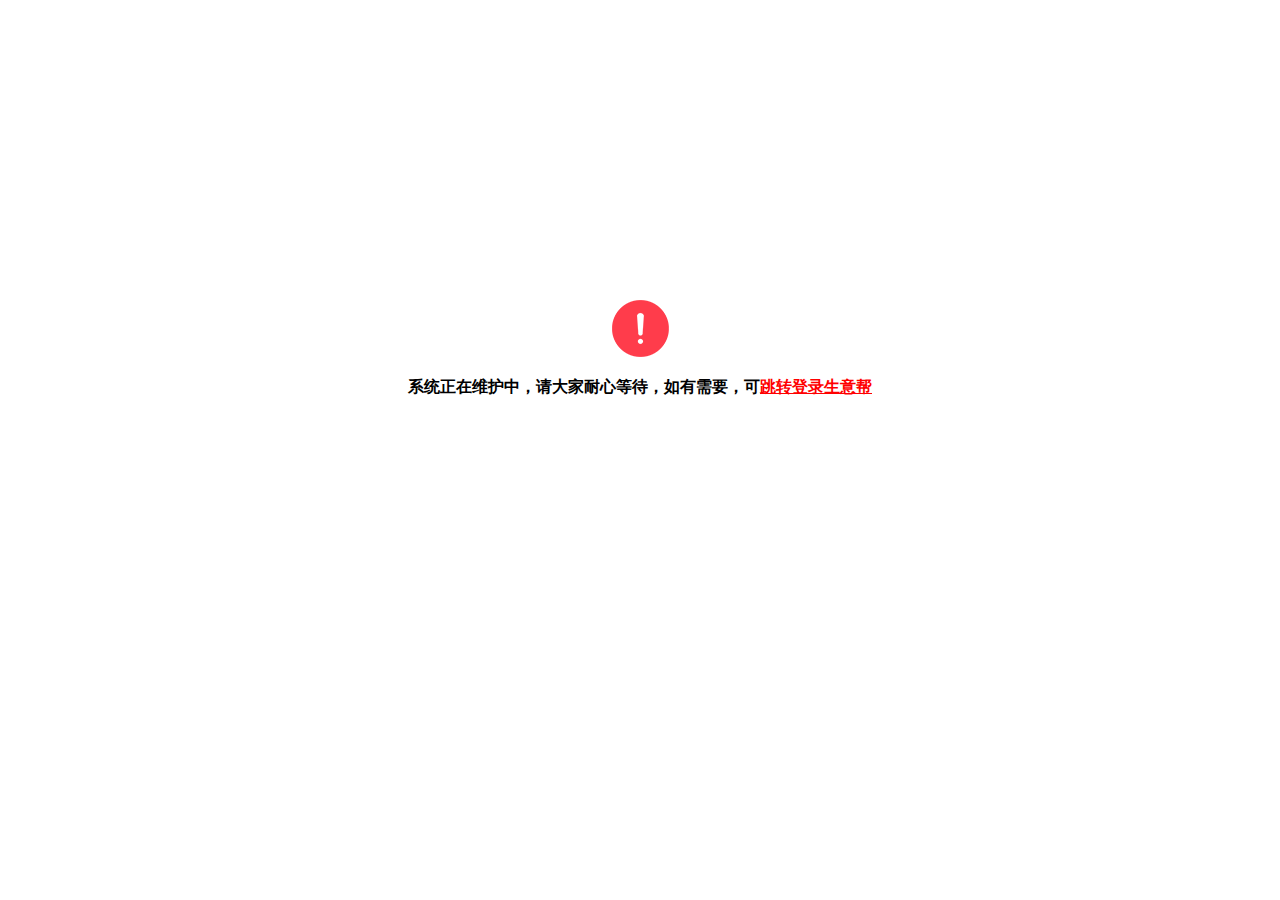
<file: index.html>
<!DOCTYPE html>
<html>
	<head>
		<meta charset="UTF-8">
		<title></title>
		<style type="text/css">
			.weihu{
				text-align: center;
				margin-top: 300px;
				font-family: "微软雅黑";
				font-weight: 600;
			}
			a{color: red;}
		</style>
	</head>
	<body>
		<div class="weihu">
			<img src="img/head/images/gantan.png"/>
			<p>系统正在维护中，请大家耐心等待，如有需要，可<a href="http://syb.wayboo.com">跳转登录生意帮</a></p>
		</div>
	</body>
</html>
</file>
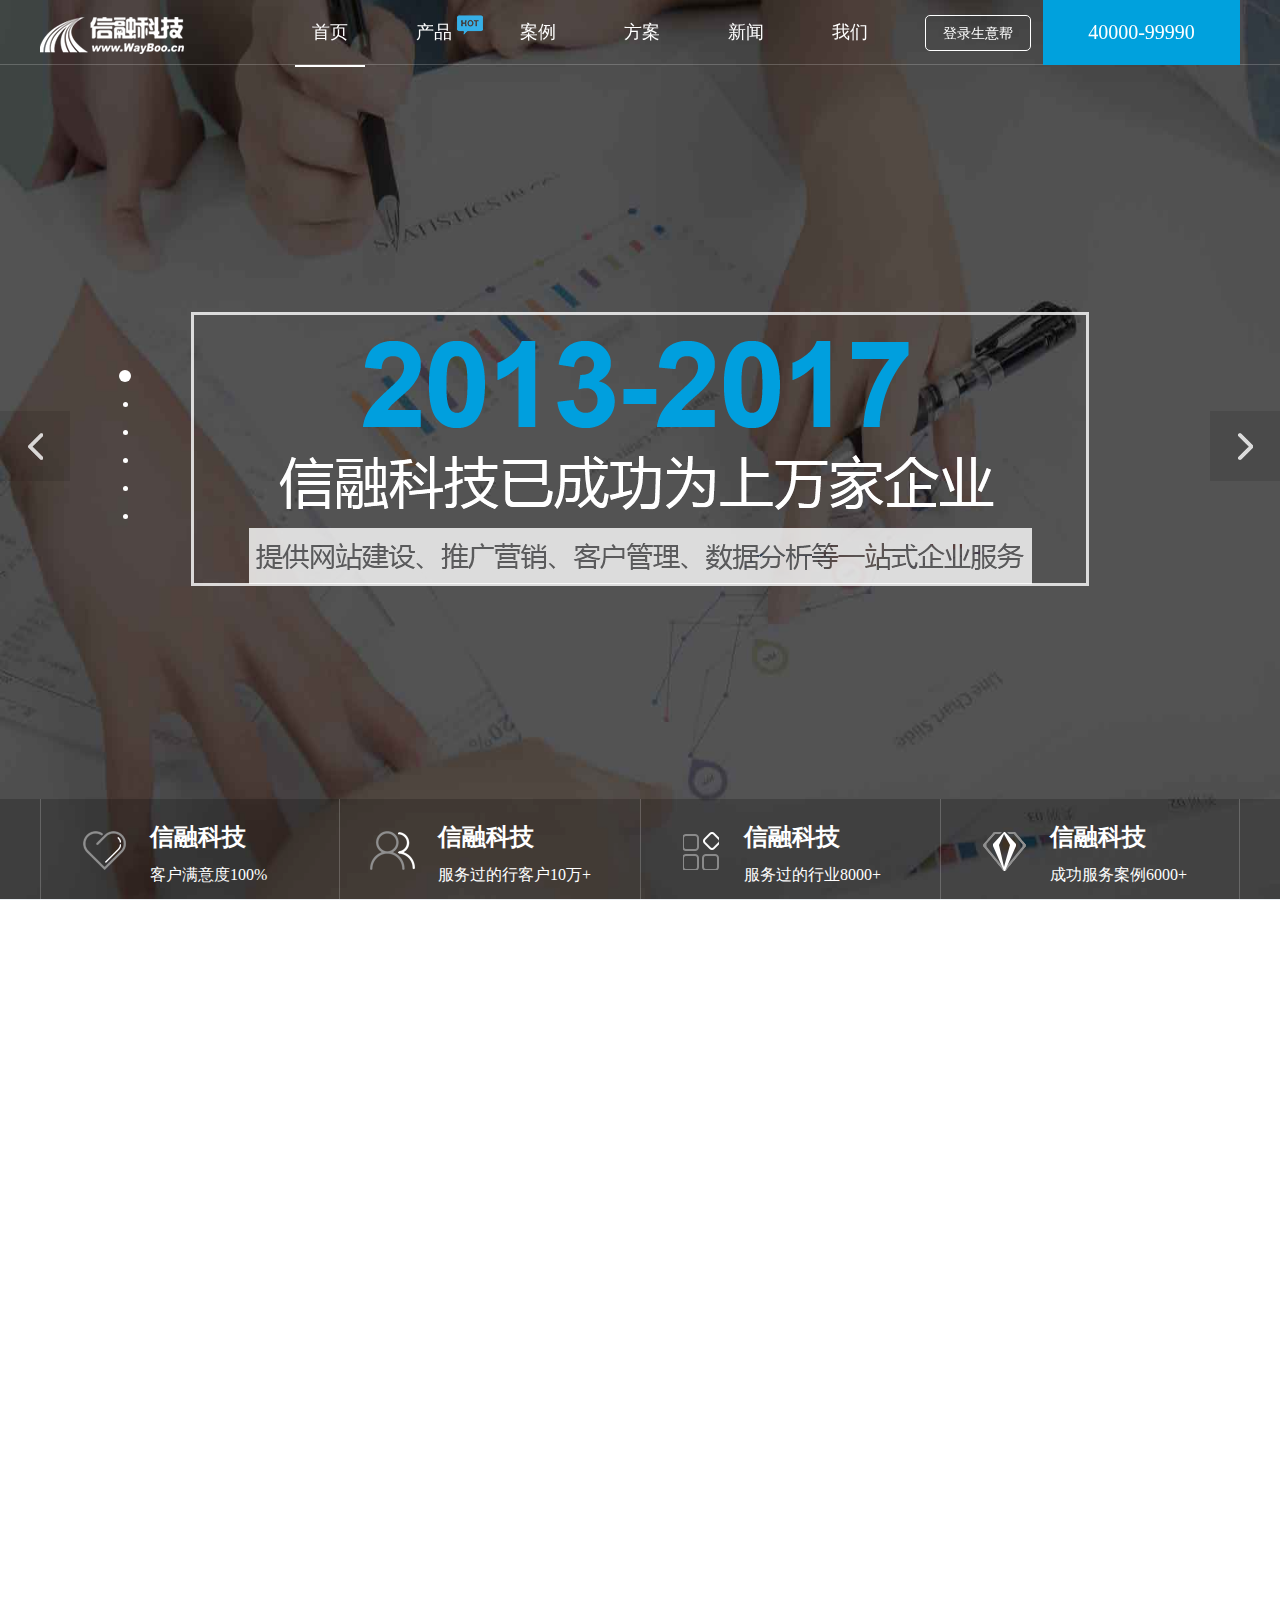
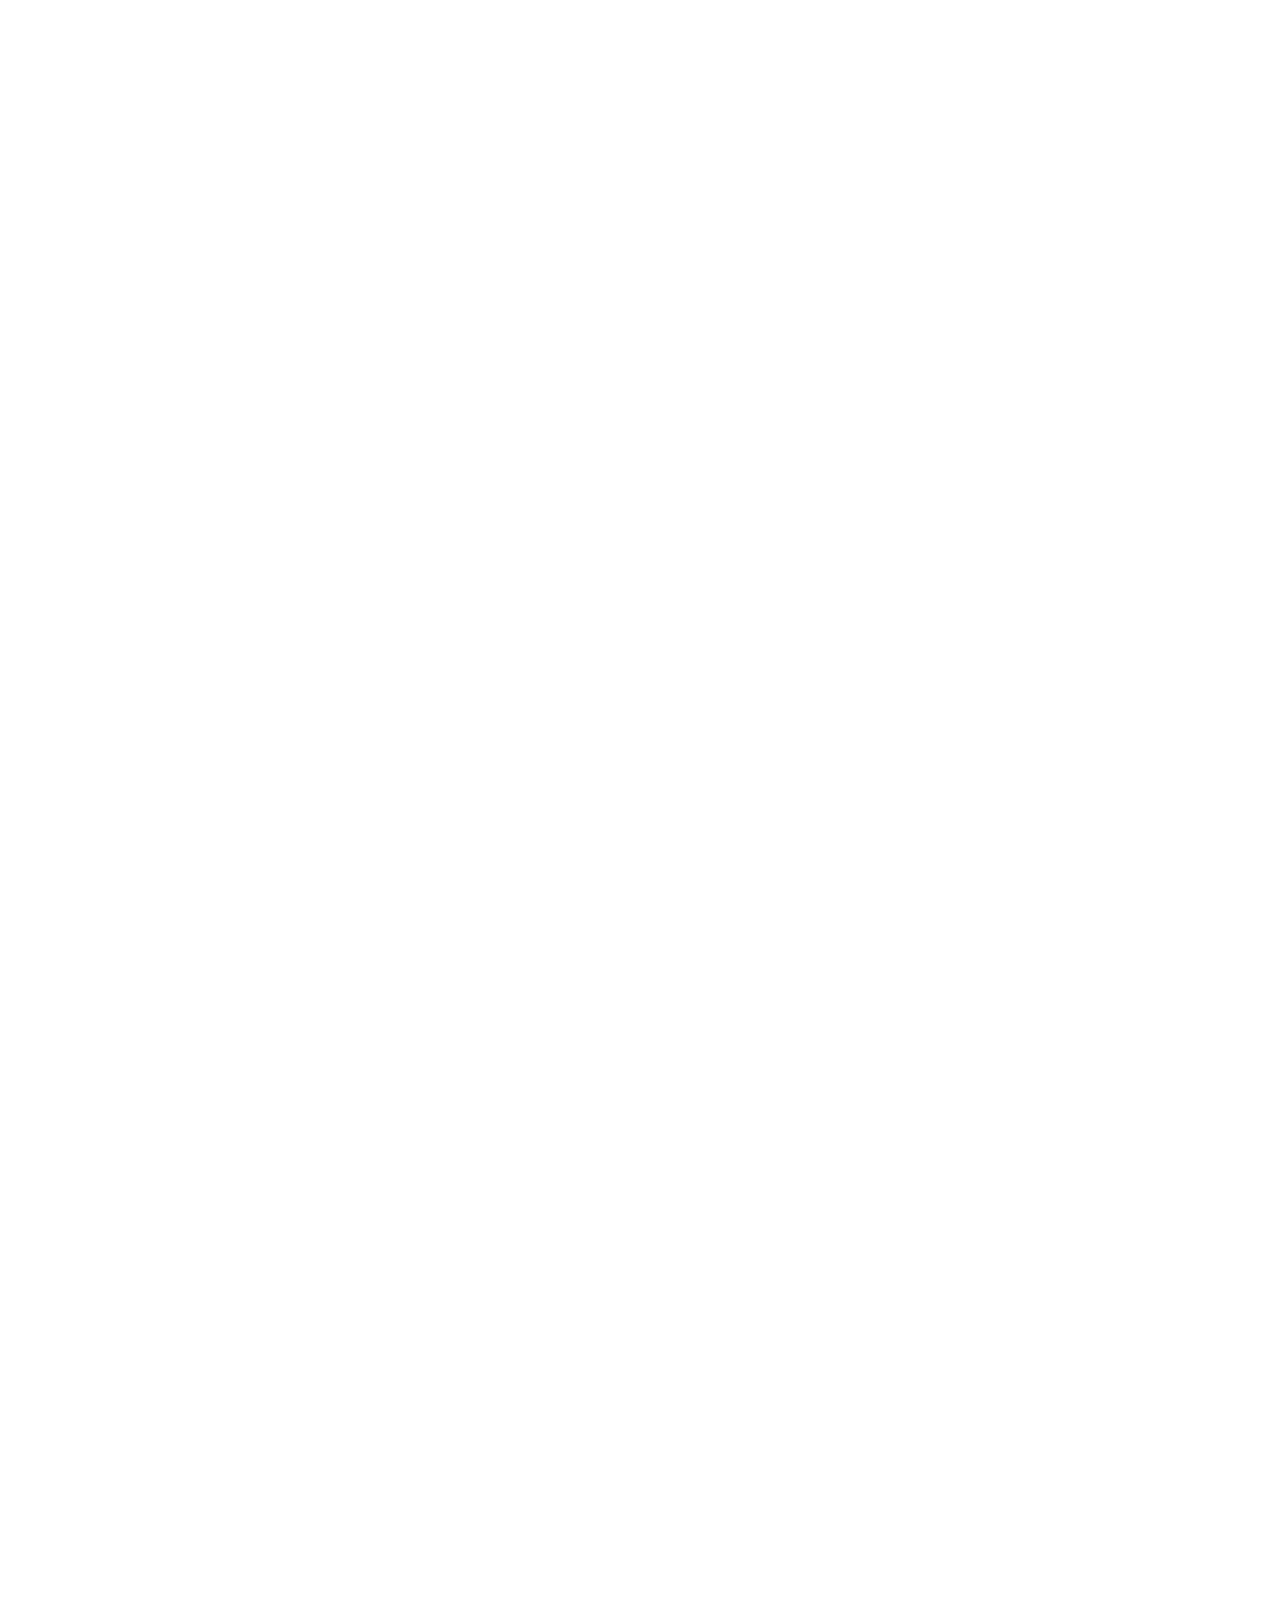
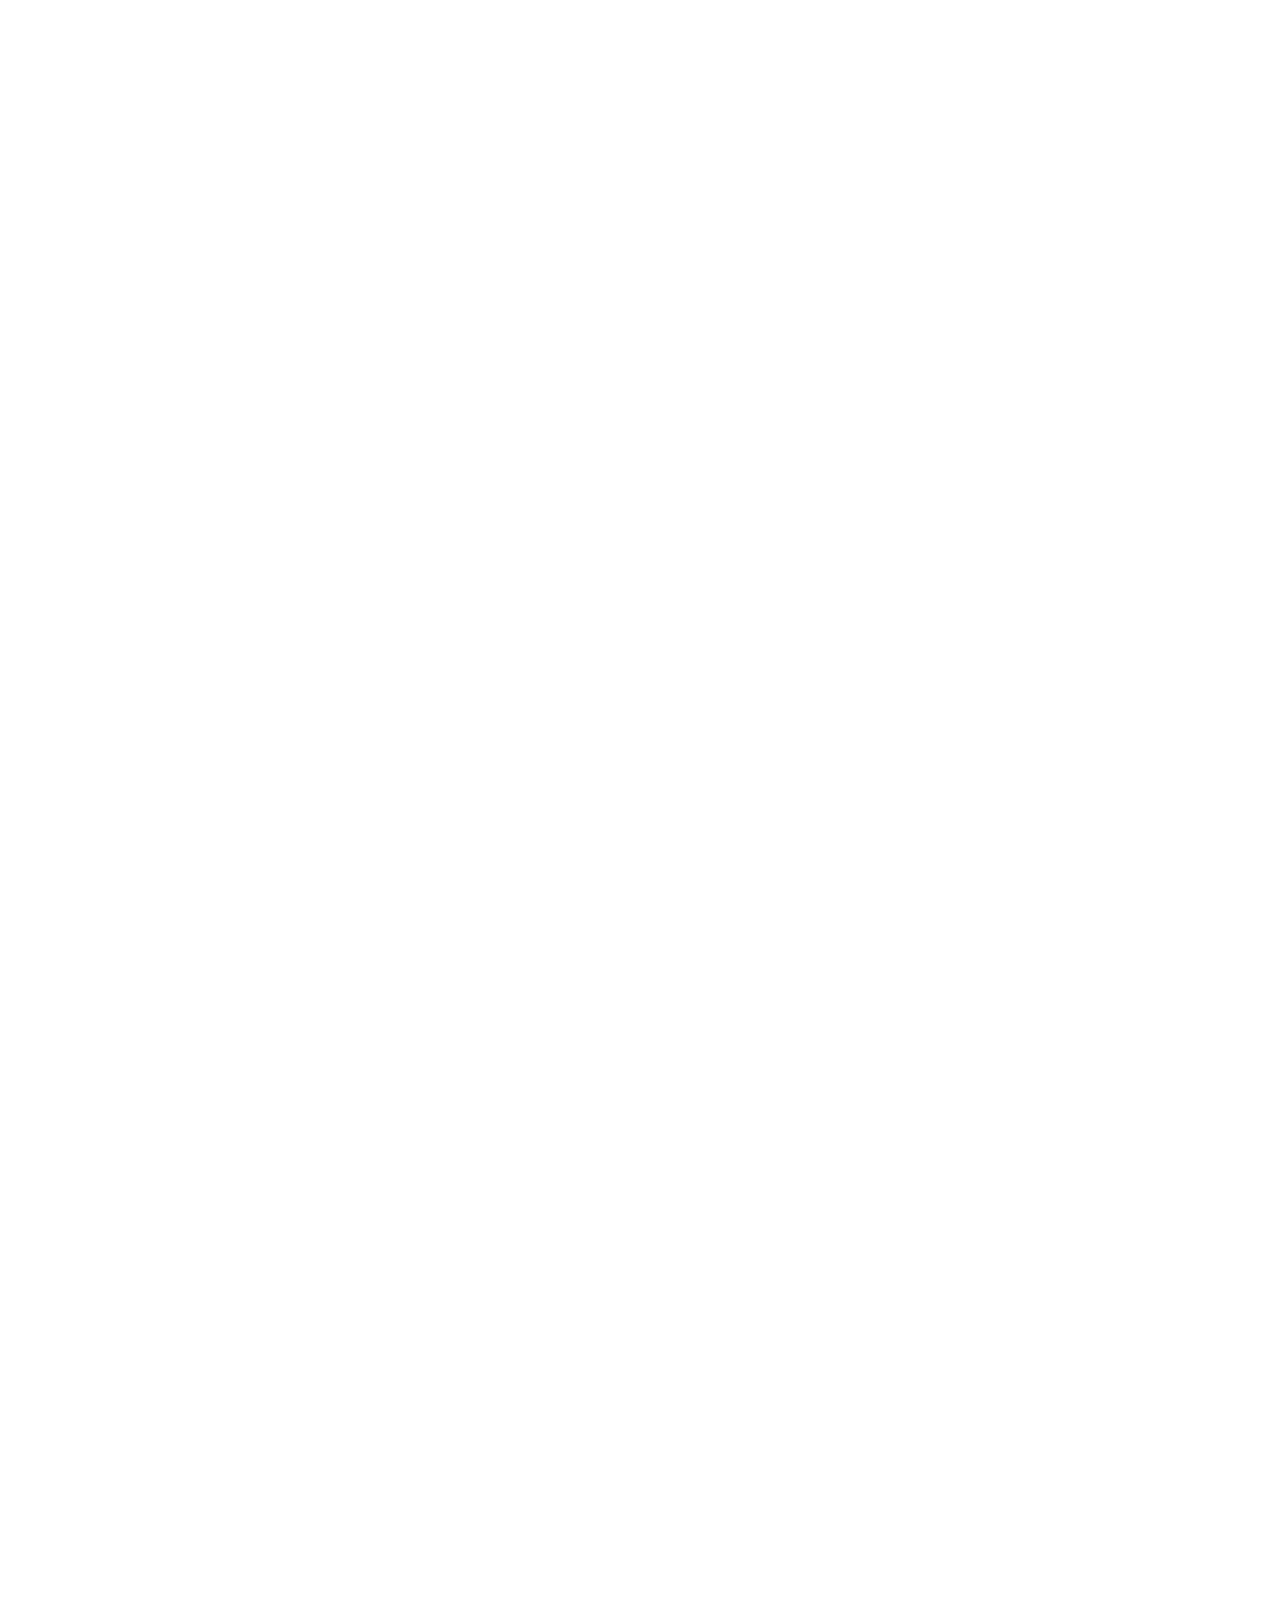
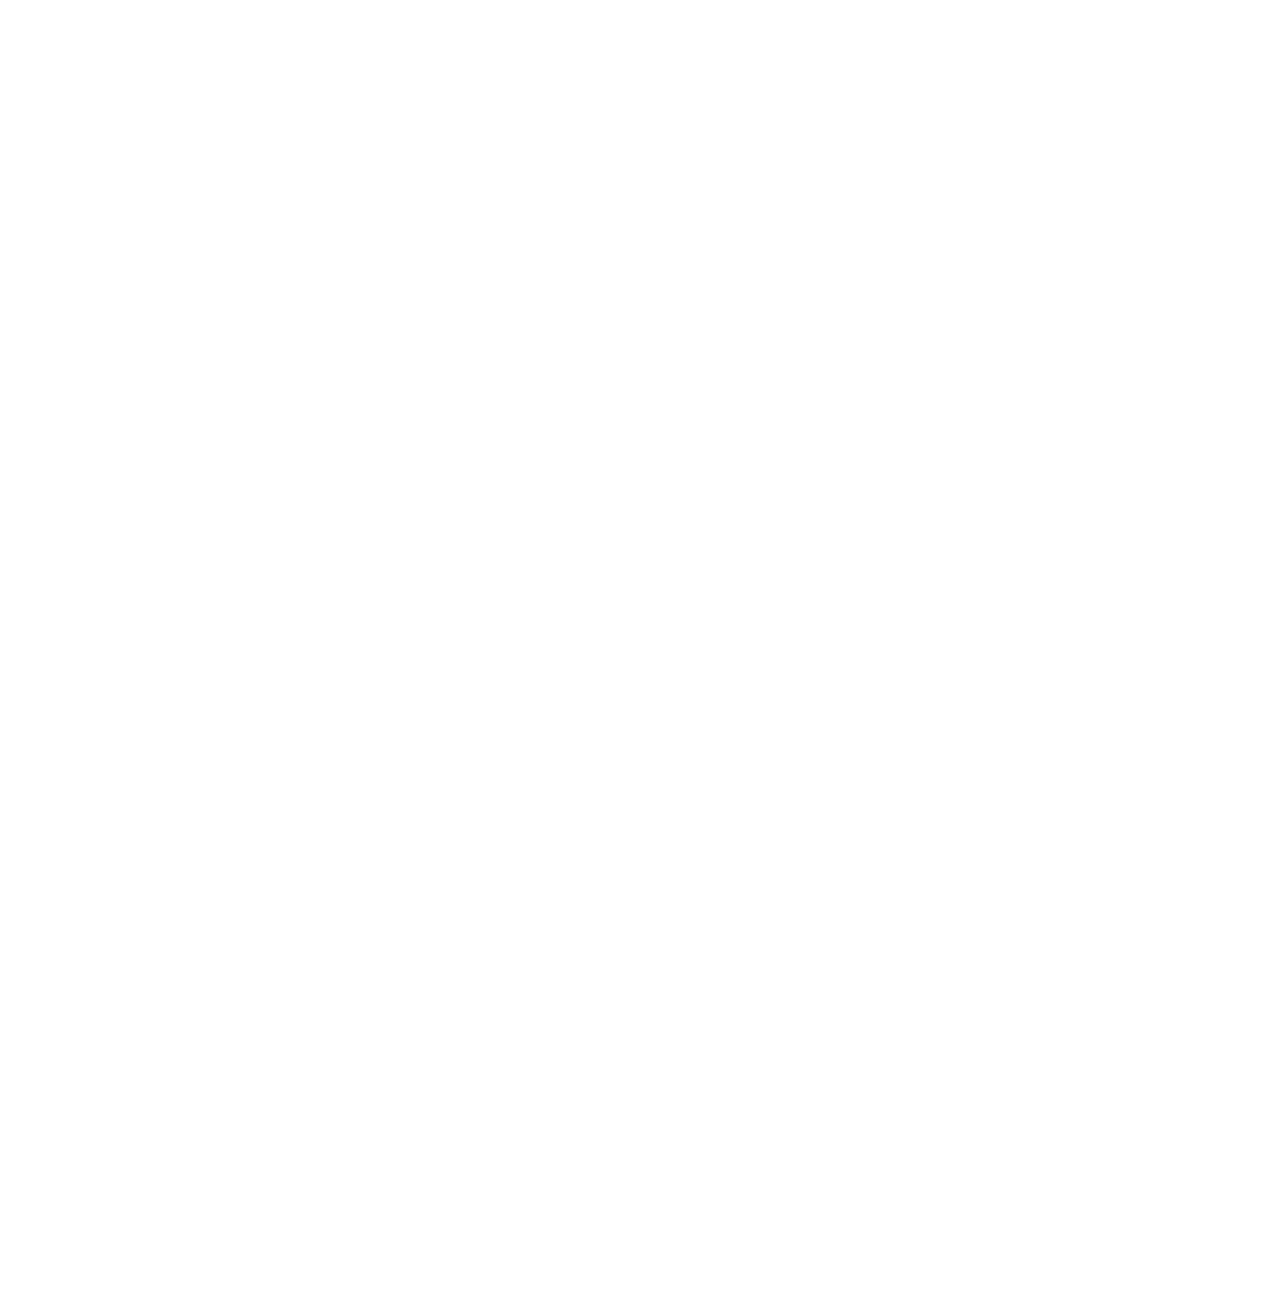
<file: index1.html>
<!DOCTYPE html>
<html>
	<head>
		<meta charset="utf-8" />
		<title></title>
		<link rel="stylesheet" type="text/css" href="component/jquery/dist/css/jquery.fullPage.css"/>
		<link rel="stylesheet" type="text/css" href="scss/style.css"/>
		<style type="text/css">
			.fp-tableCell{
				position: relative;
			}
			.banner_txt{
				position: absolute;
				width: 898px;
				height: 274px;
				margin: auto;
				top: 0;
				bottom: 0;
				left: 0;
				right: 0;
			}
			@media (max-width: 1024px) {
				.head {
					width: 1024px;
					margin: auto;
				}
				.head>.head_nav .head_logo {
					margin: 0;
				}
				.head>.head_nav .head_list>li {
					margin-right: 20px;
				}
				.banner_bottom .banner_box {
					width: 1024px;
				}
				.banner_bottom .banner_box>.banner_Blist {
					width: 256px;
					padding: 0 10px;
				}
				.banner_bottom .banner_box .banner_Blist:nth-child(2) {
					border: none;
					padding: 0 10px;
				}
			}
			
			@media (max-width: 800px) {
				.head {
					width: 800px;
				}
				.head>.head_nav .head_logo {
					margin: 0;
				}
				.head>.head_nav .head_list>li {
					margin-right: 5px;
				}
				.head>.head_nav .head_listR>li {
					width: 80px;
				}
				.head>.head_nav .head_listR>li>a {
					width: 80px;
				}
				.head>.head_nav .head_listR>li:nth-child(2) {
					width: 100px;
					font-size: 14px;
				}
			}
		</style>
	</head>
	<body>
		<div class="head">
			<nav class="head_nav clearfix">
				<div class="head_logo"><img src="img/head/logo_03.png"/></div>
				<ul class="head_list clearfix">
					<li class="current_page_item"><a href="index.html">首页</a></li>
					<li>
						<a href="#">产品<i></i></a>
						<div class="head_listChild">
							<dl>
								
								<dt>官网建设 </dt>
								<dd><a href="pages/marketing.html" target="_blank">营销官网</a></a><i></i></dd>
								<dd><a href="#">手机官网</a><i></i></dd>
								<dd><a href="#">全渠道客服系统</a></dd>
								<dd><a href="#">微信公众号</a></dd>
								<dd><a href="#">微信小程序</a><i></i></dd>
							</dl>
							<dl>
								<dt>营销推广 </dt>
								<dd><a href="#">SEO</dd>
								<dd><a href="#">SEM</a><i></i></dd>
								<dd><a href="#">朋友圈推广</a></dd>
								<dd><a href="#">精准人群推广</a></dd>
								<dd><a href="#">短信推广</a></dd>
							</dl>
							<dl>
								<dt>品牌推广 </dt>
								<dd><a href="pages/cctv.html" target="_blank">CCTV品牌推广</a><i></i></dd>
								<dd><a href="pages/aaapinpai.html" target="_blank">AAA信用等级认证</a></dd>
								<dd><a href="#">中国推广联盟</a></dd>
							</dl>
							<dl>
								<dt>增值服务 </dt>
								<dd><a href="#">商标注册</a></dd>
								<dd><a href="#">高新技术企业认证</a><i></i></dd>
								<dd><a href="#">代理记账</a></dd>
							</dl>
						</div>
					</li>
					<li>
						<a href="#page4">案例</a>

					</li>
					<li>
						<a href="#page3" >方案</a>

					</li>
					<li>
						<a href="#page5">新闻</a>

					</li>
					<li><a href="#page6">我们</a></li>

				</ul>
				<ol class="head_listR clearfix">
					<li><a href="http://syb.wayboo.com" target="_blank">登录生意帮</a></li>
					<li>40000-99990</li>
				</ol>
			</nav>
		</div>
		<div id="XinRong">
			<div class="section banner" data-anchor="page1">
				<div class="slide">
					<img src="img/section1/banner1.jpg" width="100%" height="100%"/>
					<p class="banner_txt"><img src="img/section1/banner_txt.png" width="100%"/></p>
				</div>
				<div class="slide">
					<img src="img/section1/banner1.jpg" width="100%" height="100%"/>
					<p class="banner_txt"><img src="img/section1/banner_txt.png" width="100%"/></p>
				</div>
				<div class="slide">
					<img src="img/section1/banner1.jpg" width="100%" height="100%"/>
					<p class="banner_txt"><img src="img/section1/banner_txt.png" width="100%"/></p>
				</div>
				<div class="slide">
					<img src="img/section1/banner1.jpg" width="100%" height="100%"/>
					<p class="banner_txt"><img src="img/section1/banner_txt.png" width="100%"/></p>
				</div>
				<div class="banner_bottom">
					<div class="banner_box clearfix">
						<div class="banner_Blist">
							<img src="img/section1/section1_01.png"/>
							<div class="banner_Btxt">
								<h1>信融科技</h1>
								<p>客户满意度100%</p>
							</div>
						</div>
						<div class="banner_Blist">
							<img src="img/section1/section1_02.png"/>
							<div class="banner_Btxt">
								<h1>信融科技</h1>
								<p>服务过的行客户10万+</p>
							</div>
						</div>
						<div class="banner_Blist">
							<img src="img/section1/section1_03.png"/>
							<div class="banner_Btxt">
								<h1>信融科技</h1>
								<p>服务过的行业8000+</p>
							</div>
						</div>
						<div class="banner_Blist">
							<img src="img/section1/section1_04.png"/>
							<div class="banner_Btxt">
								<h1>信融科技</h1>
								<p>成功服务案例6000+</p>
							</div>
						</div>
					</div>
				</div>
			</div>
			<div class="section product" data-anchor="page2">
				<h2>WHAT CAN WE DO</h2>
				<h6 class="clearfix"><i>-</i>我们能为你提供<i>-</i></h6>
				<div class="product_list clearfix">
					<div class="txt txt_1" id=".box_M1">
						<div><img src="img/section2/images/section_list01.png"/><span></span></div>
					</div>
					<div class="txt txt_2" id=".box_M2">
						<div><img src="img/section2/images/section_list02.png"/><span></span></div>
					</div>
					<div class="txt txt_3" id=".box_M3">
						<div><img src="img/section2/images/section_list03.png"/><span></span></div>
					</div>
					<div class="txt txt_4" id=".box_M4">
						<div><img src="img/section2/images/section_list04.png"/><span></span></div>				
					</div>
					<div class="box_M">
						<div class="box_Main">
							<div class="box_M4">
								<h1>用户</h1>
								<ul>									
									<li>SCRM  </li>
									<li>SCRM  </li>
									<li>免费电话</li>
									<li>自营销工具</li>
									<li>智能化设计工具</li>									
									<li>......</li>
								</ul>
							</div>	
							
							<div class="box_M3">
								
								<h1>忠诚客户</h1>
								<ul>									
									<li>SCRM</li>
									<li>SRA</li>									
									<li>......</li>
								</ul>
							</div>
		
							<div class="box_M2">
								<h1>访客</h1>
								<ul>									
									<li>营销官网</li>
									<li>手机官网</li>
									<li>落地页</li>
									<li>在线客服系统H5</li>
									<li>微信小程序</li>
									<li>微商宝</li>
									<li>......</li>
								</ul>
							</div>
							
							<div class="box_M1">
								<h1>陌生人</h1>
								<ul>									
									<li>SEO优化</li>
									<li>SEM竞价</li>
									<li>DSP（精准人群）</li>
									<li>朋友圈推广</li>
									<li>B2B广告联盟</li>
									<li>软文推广</li>
									<li>......</li>
								</ul>
							</div>
							<span class="top"></span>	
							<span class="right"></span>	
							<span class="bottom"></span>	
							<span class="left"></span>	
					</div>			
				</div>
				</div>
			</div>
			<div class="section scheme" data-anchor="page3">
				<h2>WE CAN SOLUTION FOR YOU</h2>
				<h6 class="clearfix"><i>-</i>我们为您提供解决方案<i>-</i></h6>
				<div class="schemeBox clearfix">
					<div class="schemeBox_list">
						<div class="schemeBox_listT">
							<p>企业</p>
							<dl>
								<dt>企业网站建设<i></i></dt>
								<dd><a href="#">手机官网</a><i></i></dd>
								<dd><a href="#">全渠道客服系统</a></dd>
								<dd><a href="#">微信公众号</a></dd>
								<dd><a href="#">微信小程序</a><i></i></dd>
							</dl>
						</div>
						<div class="schemeBox_listB">
							<h2>企业网站建设</h2>
							<p>01 <i></i></p>
						</div>
						<div class="schemeBox_listBorder"></div>	
					</div>
					<div class="schemeBox_list">
						<div class="schemeBox_listT">
							<p>微信</p>
							<dl>
								<dt>微信营销方案<i></i></dt>
								<dd><a href="#">朋友圈推广</a><i></i></dd>
								<dd><a href="#">精准人群推广</a></dd>
								<dd><a href="#">......</a></dd>
							</dl>
						</div>
						<div class="schemeBox_listB">
							<h2>微信营销方案</h2>
							<p>02 <i></i></p>
						</div>
						<div class="schemeBox_listBorder"></div>	
					</div>
					<div class="schemeBox_list">
						<div class="schemeBox_listT">
							<p>引擎</p>
							<dl>
								<dt>搜索引擎营销方案<i></i></dt>
								<dd><a href="#">搜索引擎优化</a><i></i></dd>
								<dd><a href="#">搜索引擎推广</a></dd>
								<dd><a href="#">......</a></dd>
							</dl>
						</div>
						<div class="schemeBox_listB">
							<h2>搜索引擎营销方案</h2>
							<p>03 <i></i></p>
						</div>
						<div class="schemeBox_listBorder"></div>	
					</div>
					<div class="schemeBox_list">
						<div class="schemeBox_listT">
							<p>品牌</p>
							<dl>
								<dt>品牌服务推广方案<i></i></dt>
								<dd><a href="#">CCTV央视推广</a><i></i></dd>
								<dd><a href="#">AAA企业信用等</a></dd>
								<dd><a href="#">级认证</a></dd>
								<dd><a href="#">中国产品联盟</a><i></i></dd>
							</dl>
						</div>
						<div class="schemeBox_listB">
							<h2>企业网站建设</h2>
							<p>04 <i></i></p>
						</div>
						<div class="schemeBox_listBorder"></div>	
					</div>
				</div>
			</div>
			<div class="section case" data-anchor="page4">
				<h2>CASE APPRECLATION</h2>
				<h6 class="clearfix"><i>-</i>我们客户的经典案例<i>-</i></h6>
				<div class="caseBox clearfix">
					<div class="caseBox_list ">
						<img src="img/section4/section3_01.jpg"/>
						<ul class="caseBox_listTxt">
							<li>网站设计搜索引擎优化</li>
							<li><h5>信融科技网络科技有限公司</h5></li>
							<li>中小企业，温馨，居家风格</li>
						</ul>
						<div class="caseBox_listHover">
							<img src="img/section4/section4_hover.png"/>
						</div>
					</div>
					<div class="caseBox_list ">
						<img src="img/section4/section3_01.jpg"/>
						<ul class="caseBox_listTxt">
							<li>网站设计搜索引擎优化</li>
							<li><h5>信融科技网络科技有限公司</h5></li>
							<li>中小企业，温馨，居家风格</li>
						</ul>
						<div class="caseBox_listHover">
							<img src="img/section4/section4_hover.png"/>
						</div>
					</div>
					<div class="caseBox_list ">
						<img src="img/section4/section3_01.jpg"/>
						<ul class="caseBox_listTxt">
							<li>网站设计搜索引擎优化</li>
							<li><h5>信融科技网络科技有限公司</h5></li>
							<li>中小企业，温馨，居家风格</li>
						</ul>
						<div class="caseBox_listHover">
							<img src="img/section4/section4_hover.png"/>
						</div>
					</div>
				</div>
				<div class="caseALL">
					<a href="#">更多精彩案例</a>
					<img src="img/section4/section4_jian.png"/>
				</div>
			</div>
			<div class="section AboutUs" data-anchor="page5">
				<h2>关于我们</h2>
				<h6>一站式企业营销服务公司</h6>
				<p></p>
				<div class="AboutUs_txt">
					<p> 中工信融(北京)信息技术有限公司在北京设立企业电子商务研发中心，重点研究企业电子商务解决方案和移动电子商务解决方案，推出拥有自主知识产权的"云商宝网络营销运营系统"、"微商宝微信营销运营系统"和"行业网站代运营系统"，成为企业高效开展电子商务的首选平台。</p>
					<p>以北京、上海、天津、保定、石家庄、沧州、沈阳、大连、长春、西安、济南、青岛、烟台、唐山、郑州、宁波、厦门、金华、南京、苏州、成都、昆明等22个主要城市为中心，建立了覆盖全国近百个城市的全国性服务网络。</p>
				</div>
				<div class="AboutUs_bottom">
					<ul class="clearfix">
						<li>全国<span class="AboutUs_number1">30 </span><i>+</i>分公司</li>
						<li>上<span class="AboutUs_number2">1000</span><i>+</i>企业家选择</li>
						<li>团队<span class="AboutUs_number3">300</span><i>+</i>整合营销服务</li>
					</ul>
				</div>
				<div class="caseALL">
					<a href="#">更多精彩案例</a>
					<img src="img/section4/section4_jian.png"/>
				</div>
			</div>
			<div class="section KnowAboutUs" data-anchor="page6">
				<div class="KnowAboutUs_box clearfix">
					<div class="KnowAboutUs_left">
						<img src="img/section6/section6_logo.jpg"/>
						<p>专注于一站式企业营销服务</p>
						<img src="img/section6/section6_er.jpg"/>
					</div>
					<div class="KnowAboutUs_right">
						<dl>
							<dt>信融科技网络科技有限公司</dt>
							<dd>
								<img src="img/section6/section6_map.jpg"/>北京总部地址：
								<br />
								&nbsp;&nbsp;&nbsp;&nbsp;&nbsp;&nbsp;&nbsp;北京市朝阳区八里庄北里石佛营路保利东郡A座
							</dd>
							<dd><img src="img/section6/section6_tel.jpg"/>：40000-99990</dd>
							<dd><img src="img/section6/section6_href.jpg"/>网址：WWW.WAYBOO.COM</dd>
							<dd><img src="img/section6/section6_xin.jpg"/>E-mail：wayboo@163.con</dd>							
						</dl>
						<ul>
							<li>京ICP备 13035649号-2     全国免费咨询电话：40000-99990</li>
							<li>24小时服务热线：17736177850  ,  13611276790  ,  15116988656</li>
							<li>邮箱：wayboo@163.com    QQ：1181998556,    2327180191 ,   2111245076</li>
							<li>版权所有：信融科技网络科技有限公司</li>
						</ul>
					</div>
				</div>
			</div>
		</div>
		<div class="section_list">
			<ul id="menu">
				<li class="section_listActive page1"><a href="#page1"  class="section_listActive"></a></li>
				<li class="page2"><a href="#page2"></a></li>
				<li class="page3"><a href="#page3"></a></li>
				<li class="page4"><a href="#page4"></a></li>
				<li class="page5"><a href="#page5"></a></li>
				<li class="page6"><a href="#page6"></a></li>
			</ul>
		</div>
		<div class="alterBOX">
			<ul>
				<li><img src="img/alert/images/alter_t1.png"/>免费服务热线</li>
				<li><span>40000-99990</span></li>
				<li><img src="img/alert/images/alter_t1.png"/>立即拨打免费电话</li>
				<li><input type="tel" placeholder="请输入您的电话我们将立即联系您"/></li>
			</ul>
			<div class="alter_button">
				<button><img src="img/alert/images/alter_t2.jpg"/>立即拨出</button>
				<button><img src="img/alert/images/alter_t3.jpg"/>暂不需要</button>
			</div>
		</div>
	</body>
	<script src="js/jquery.min.js" type="text/javascript" charset="utf-8"></script>
	<script src="component/jquery/dist/js/jquery.fullPage.min.js" type="text/javascript" charset="utf-8"></script>
	<script src="js/index.js" type="text/javascript" charset="utf-8"></script>
</html>
</file>
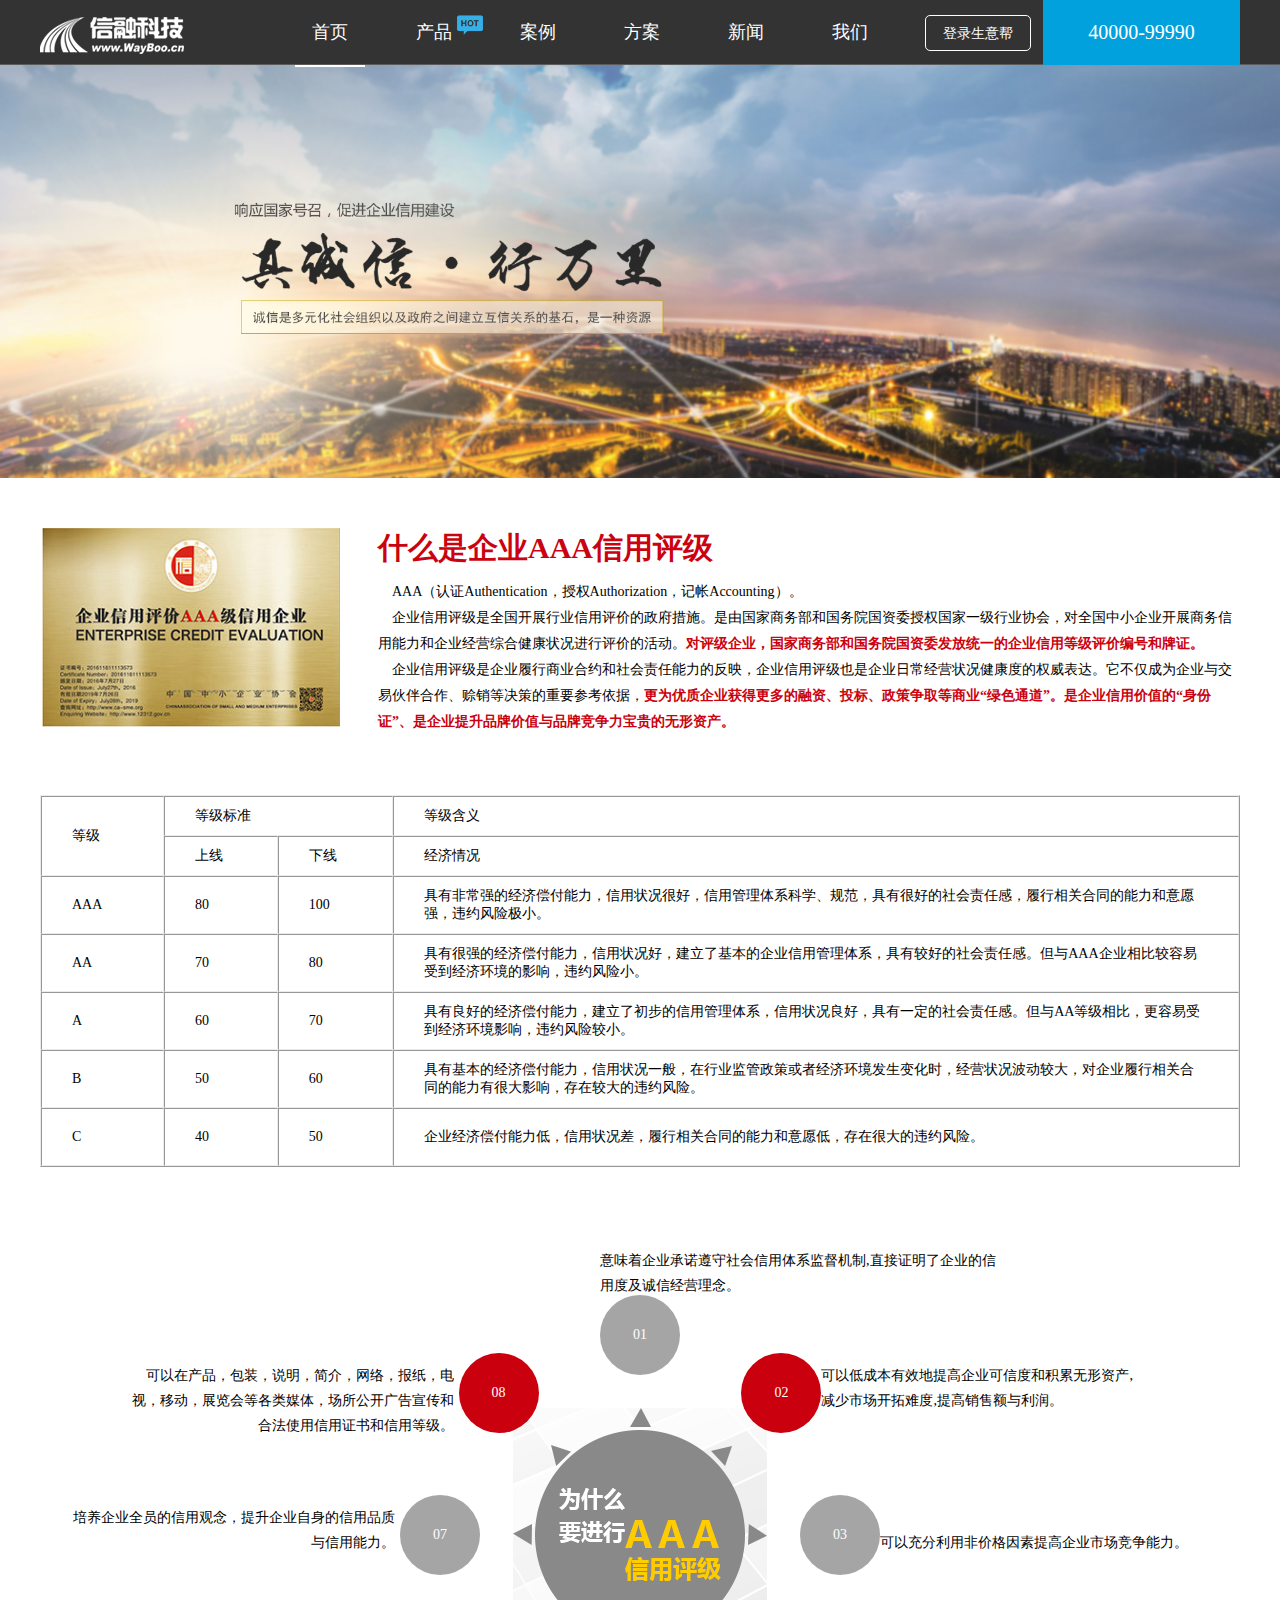
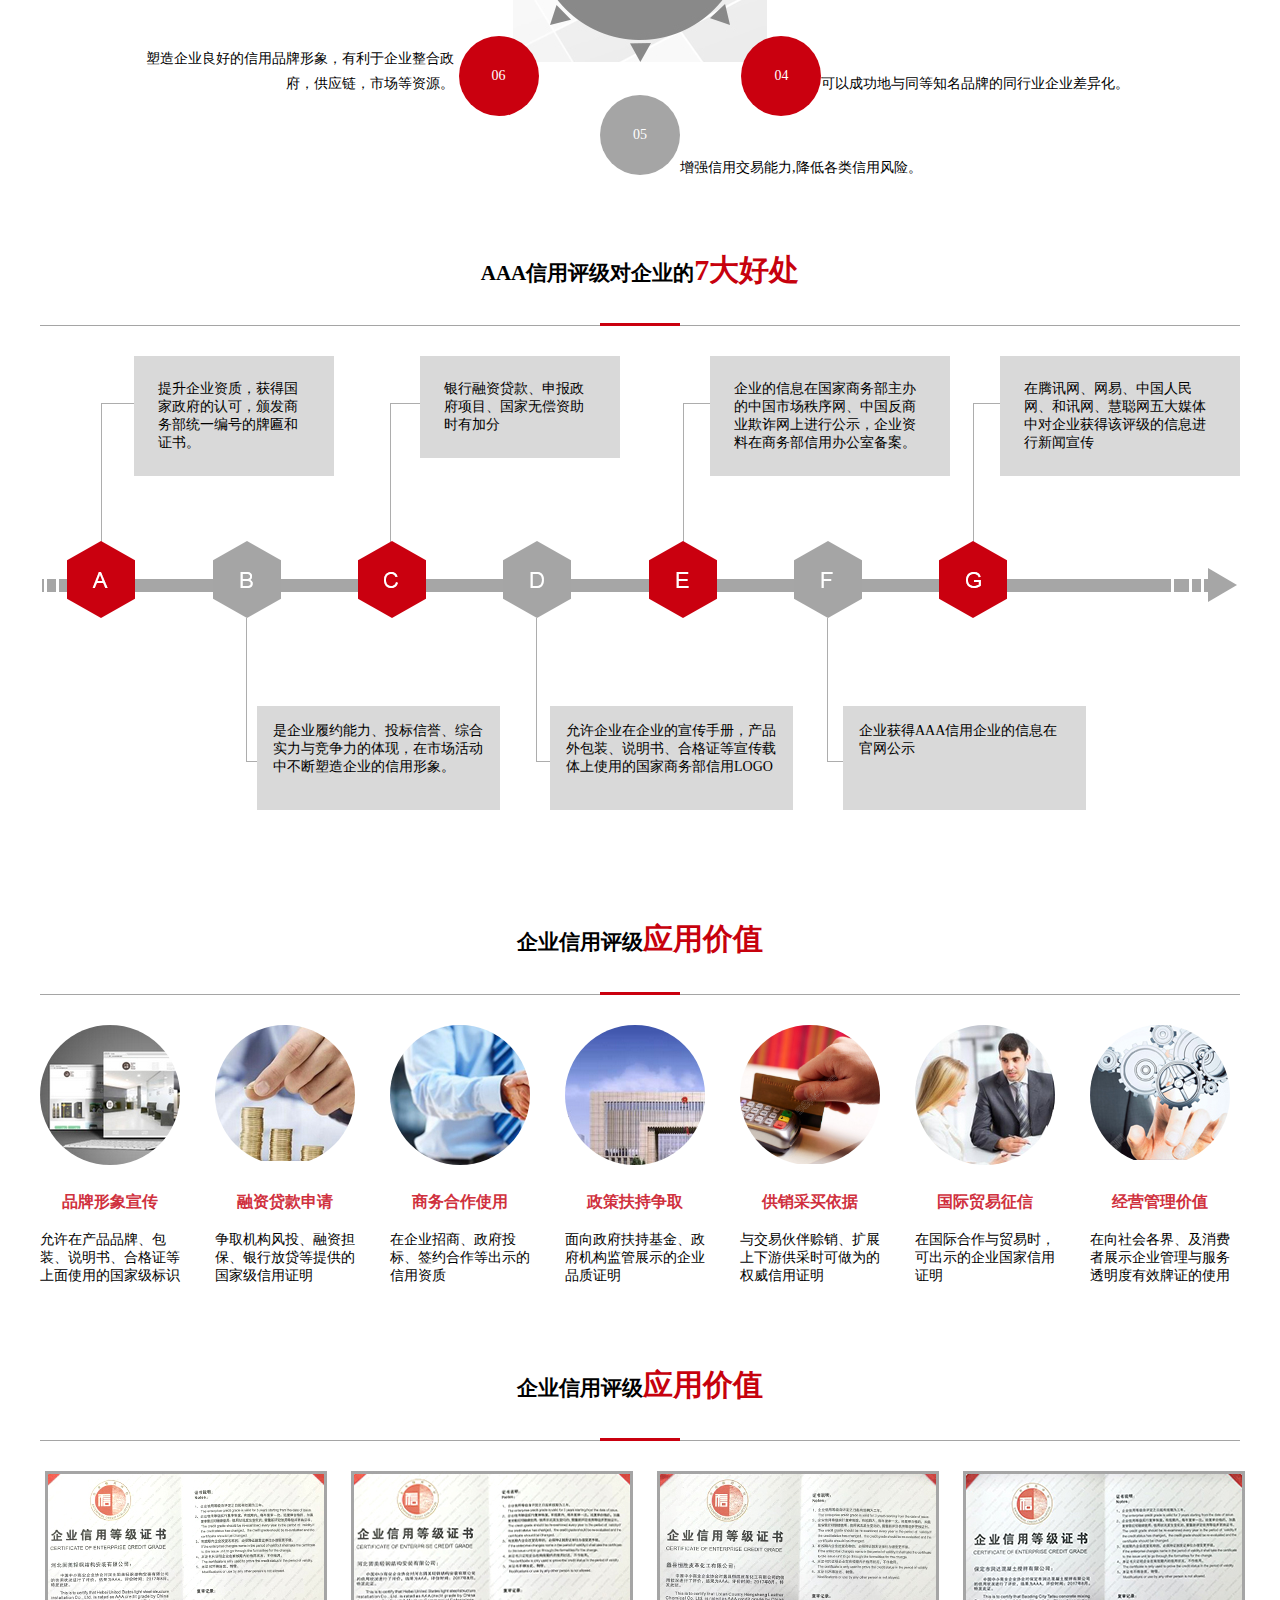
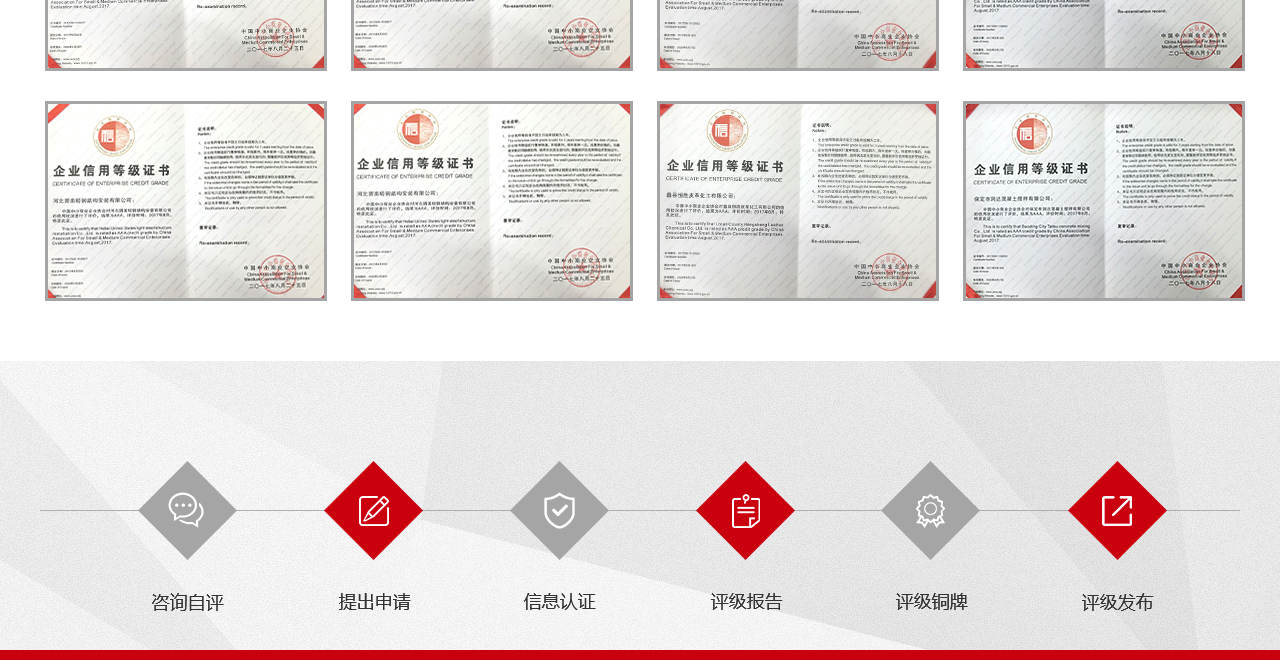
<file: pages/AAAattestation.html>
<!DOCTYPE html>
<html>
	<head>
		<meta charset="UTF-8">
		<title></title>
		<link rel="stylesheet" type="text/css" href="../scss/style.css"/>
		<style type="text/css">
			.head{
				background: rgba(0,0,0,0.8);
			}
		</style>
	</head>
	<body>		
		<div class="head">
			<nav class="head_nav clearfix">
				<div class="head_logo"><img src="../img/head/logo_03.png"/></div>
				<ul class="head_list clearfix">
					<li class="current_page_item"><a href="../index.html">首页</a></li>
					<li>
						<a href="#">产品<i></i></a>
						<div class="head_listChild">
							<dl>								
								<dt>官网建设 </dt>
								<dd><a href="marketing.html" target="_blank">营销官网</a></a><i></i></dd>
								<dd><a href="#">手机官网</a><i></i></dd>
								<dd><a href="#">全渠道客服系统</a></dd>
								<dd><a href="#">微信公众号</a></dd>
								<dd><a href="#">微信小程序</a><i></i></dd>
							</dl>
							<dl>
								<dt>营销推广 </dt>
								<dd><a href="#">SEO</dd>
								<dd><a href="#">SEM</a><i></i></dd>
								<dd><a href="#">朋友圈推广</a></dd>
								<dd><a href="#">精准人群推广</a></dd>
								<dd><a href="#">短信推广</a></dd>
							</dl>
							<dl>
								<dt>品牌推广 </dt>
								<dd><a href="cctv.html" target="_blank">CCTV品牌推广</a><i></i></dd>
								<dd><a href="aaapinpai.html" target="_blank">AAA信用等级认证</a></dd>
								<dd><a href="#">中国推广联盟</a></dd>
							</dl>
							<dl>
								<dt>增值服务 </dt>
								<dd><a href="#">商标注册</a></dd>
								<dd><a href="#">高新技术企业认证</a><i></i></dd>
								<dd><a href="#">代理记账</a></dd>
							</dl>
						</div>
					</li>
					<li>
						<a href="#">案例</a>

					</li>
					<li>
						<a href="#">方案</a>

					</li>
					<li>
						<a href="#">新闻</a>

					</li>
					<li><a href="#">我们</a></li>

				</ul>
				<ol class="head_listR clearfix">
					<li><a href="http://syb.wayboo.com" target="_blank">登录生意帮</a></li>
					<li>40000-99990</li>
				</ol>
			</nav>
		</div>
		<div class="attestation">
			<div class="A_section1">
				<img src="../img/pagesimg/3A/images/AAA产品_02.jpg" width="100%"/>
			</div>
			<div class="A_section2 clearfix">
				<div class="clearfix">
					<div class="A_section2Left">
						<img src="../img/pagesimg/3A/images/3A_left.jpg"/>
					</div>
					<div class="A_section2Right">
						<h2>什么是企业AAA信用评级</h2>
						<p>AAA（认证Authentication，授权Authorization，记帐Accounting）。</p>
						<p>企业信用评级是全国开展行业信用评价的政府措施。是由国家商务部和国务院国资委授权国家一级行业协会，对全国中小企业开展商务信用能力和企业经营综合健康状况进行评价的活动。<span>对评级企业，国家商务部和国务院国资委发放统一的企业信用等级评价编号和牌证。</span></p>
						<p>企业信用评级是企业履行商业合约和社会责任能力的反映，企业信用评级也是企业日常经营状况健康度的权威表达。它不仅成为企业与交易伙伴合作、赊销等决策的重要参考依据，<span>更为优质企业获得更多的融资、投标、政策争取等商业“绿色通道”。是企业信用价值的“身份证”、是企业提升品牌价值与品牌竞争力宝贵的无形资产。</span></p>
					</div>
				</div>
				<div class="A_section2Table">
					<table border="1" cellpadding="0" cellspacing="0">
						<tr>
							<td rowspan="2" width="123px" height="58px">等级</td>
							<td colspan="2" width="254px">等级标准</td>
							<td>等级含义</td>
						</tr>
						<tr>
							<td>上线</td>
							<td>下线</td>
							<td>经济情况</td>
						</tr>
						<tr>
							<td>AAA</td>
							<td>80</td>
							<td>100</td>
							<td>具有非常强的经济偿付能力，信用状况很好，信用管理体系科学、规范，具有很好的社会责任感，履行相关合同的能力和意愿强，违约风险极小。</td>
						</tr>
						<tr>
							<td>AA</td>
							<td>70</td>
							<td>80</td>
							<td>具有很强的经济偿付能力，信用状况好，建立了基本的企业信用管理体系，具有较好的社会责任感。但与AAA企业相比较容易受到经济环境的影响，违约风险小。</td>
						</tr>
						<tr>
							<td>A</td>
							<td>60</td>
							<td>70</td>
							<td>具有良好的经济偿付能力，建立了初步的信用管理体系，信用状况良好，具有一定的社会责任感。但与AA等级相比，更容易受到经济环境影响，违约风险较小。</td>
						</tr>
						<tr>
							<td>B</td>
							<td>50</td>
							<td>60</td>
							<td>具有基本的经济偿付能力，信用状况一般，在行业监管政策或者经济环境发生变化时，经营状况波动较大，对企业履行相关合同的能力有很大影响，存在较大的违约风险。</td>
						</tr>
						<tr>
							<td height="58px">C</td>
							<td>40</td>
							<td>50</td>
							<td>企业经济偿付能力低，信用状况差，履行相关合同的能力和意愿低，存在很大的违约风险。</td>
						</tr>
					</table>
				</div>
				<div class="A_section2Radio">
					<div class="A_section2RadioB">
						
						<div class="A_section2RadioList">05
							<p><br /><br />增强信用交易能力,降低各类信用风险。</p>
						</div>
						<div class="A_section2RadioList">
							04<p><br />可以成功地与同等知名品牌的同行业企业差异化。</p>
						</div>
						<div class="A_section2RadioList">
							03<p><br />可以充分利用非价格因素提高企业市场竞争能力。</p>
						</div>
						<div class="A_section2RadioList">
							02 
							<p>可以低成本有效地提高企业可信度和积累无形资产,减少市场开拓难度,提高销售额与利润。</p>
						</div>
						<div class="A_section2RadioList">
							01
							<p style="margin-top: -127px;padding: 0;">意味着企业承诺遵守社会信用体系监督机制,直接证明了企业的信用度及诚信经营理念。</p>
						</div>
						<div class="A_section2RadioList">
							08<p class="A_section2RadioList_L">可以在产品，包装，说明，简介，网络，报纸，电视，移动，展览会等各类媒体，场所公开广告宣传和合法使用信用证书和信用等级。</p>
						</div>
						<div class="A_section2RadioList">
							07<p class="A_section2RadioList_L">培养企业全员的信用观念，提升企业自身的信用品质与信用能力。</p>
						</div>
						<div class="A_section2RadioList">
							06<p class="A_section2RadioList_L">塑造企业良好的信用品牌形象，有利于企业整合政府，供应链，市场等资源。</p>
						</div>
					</div>
				</div>
			</div>
			<div class="A_section3">
				<h2>
					AAA信用评级对企业的<span>7大好处</span><i></i>
				</h2>
				<div class="A_section3_BOX">
					<ul class="A_section3_top clearfix">
						<li>在腾讯网、网易、中国人民网、和讯网、慧聪网五大媒体中对企业获得该评级的信息进行新闻宣传</li>
						<li>企业的信息在国家商务部主办的中国市场秩序网、中国反商业欺诈网上进行公示，企业资料在商务部信用办公室备案。</li>
						<li>银行融资贷款、申报政府项目、国家无偿资助时有加分</li>
						<li>提升企业资质，获得国家政府的认可，颁发商务部统一编号的牌匾和证书。</li>
					</ul>
					<ul class="A_section3_bottom clearfix">
						<li>企业获得AAA信用企业的信息在官网公示</li>
						<li>允许企业在企业的宣传手册，产品外包装、说明书、合格证等宣传载体上使用的国家商务部信用LOGO</li>
						<li>是企业履约能力、投标信誉、综合实力与竞争力的体现，在市场活动中不断塑造企业的信用形象。</li>
					</ul>
				</div>
				<h2>
					企业信用评级<span>应用价值</span><i></i>
				</h2>
				<ul class="A_section3_worth clearfix">
					<li>
						<p class="A_section3_worthIMG"><img src="../img/pagesimg/3A/images/q1.jpg"/></p>
						<h5>品牌形象宣传</h5>
						<p class="A_section3_worthTXT">允许在产品品牌、包装、说明书、合格证等上面使用的国家级标识</p>
					</li>
					<li>
						<p class="A_section3_worthIMG"><img src="../img/pagesimg/3A/images/q2.jpg"/></p>
						<h5>融资贷款申请</h5>
						<p class="A_section3_worthTXT">争取机构风投、融资担保、银行放贷等提供的国家级信用证明</p>
					</li>
					<li>
						<p class="A_section3_worthIMG"><img src="../img/pagesimg/3A/images/q3.jpg"/></p>
						<h5>商务合作使用</h5>
						<p class="A_section3_worthTXT">在企业招商、政府投标、签约合作等出示的信用资质</p>
					</li>
					<li>
						<p class="A_section3_worthIMG"><img src="../img/pagesimg/3A/images/q4.jpg"/></p>
						<h5>政策扶持争取</h5>
						<p class="A_section3_worthTXT">面向政府扶持基金、政府机构监管展示的企业品质证明</p>
					</li>
					<li>
						<p class="A_section3_worthIMG"><img src="../img/pagesimg/3A/images/q5.jpg" width="100%"/></p>
						<h5>供销采买依据</h5>
						<p class="A_section3_worthTXT">与交易伙伴赊销、扩展上下游供采时可做为的权威信用证明</p>
					</li>
					<li>
						<p class="A_section3_worthIMG"><img src="../img/pagesimg/3A/images/q6.jpg"/></p>
						<h5>国际贸易征信</h5>
						<p class="A_section3_worthTXT">在国际合作与贸易时，可出示的企业国家信用证明</p>
					</li>
					<li style="margin: 0;">
						<p class="A_section3_worthIMG"><img src="../img/pagesimg/3A/images/q7.jpg"/></p>
						<h5>经营管理价值</h5>
						<p class="A_section3_worthTXT">在向社会各界、及消费者展示企业管理与服务透明度有效牌证的使用</p>
					</li>
				</ul>
				<h2>
					企业信用评级<span>应用价值</span><i></i>
				</h2>
				<div class="A_section3_R">
					<img src="../img/pagesimg/3A/images/datu.jpg"/>
				</div>
			</div>
			<div class="A_section4">
				<div class="A_section4Foot">
					<img src="../img/pagesimg/3A/images/foot_list.png"/>					
				</div>
			</div>
		</div>
	</body>
	<script src="../js/jquery.min.js" type="text/javascript" charset="utf-8"></script>
	<script src="../js/index2.js" type="text/javascript" charset="utf-8"></script>
</html>
</file>
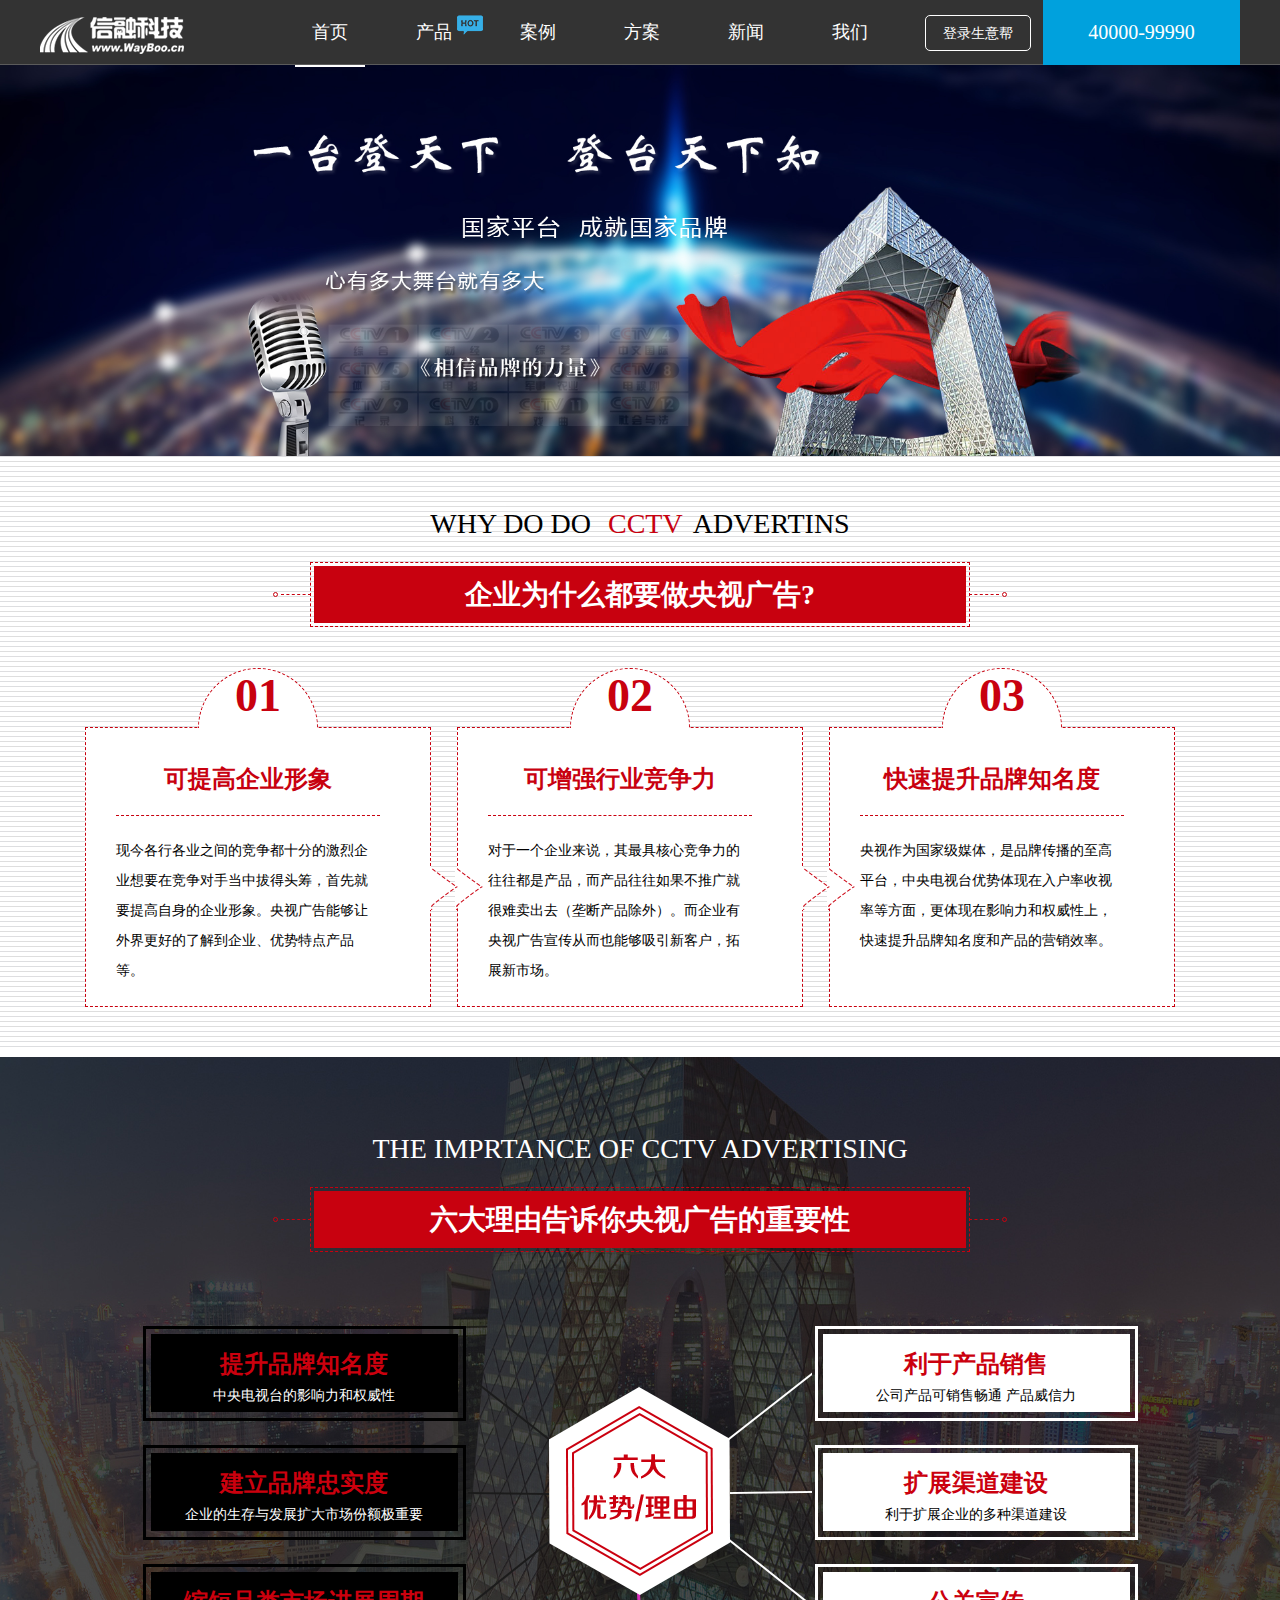
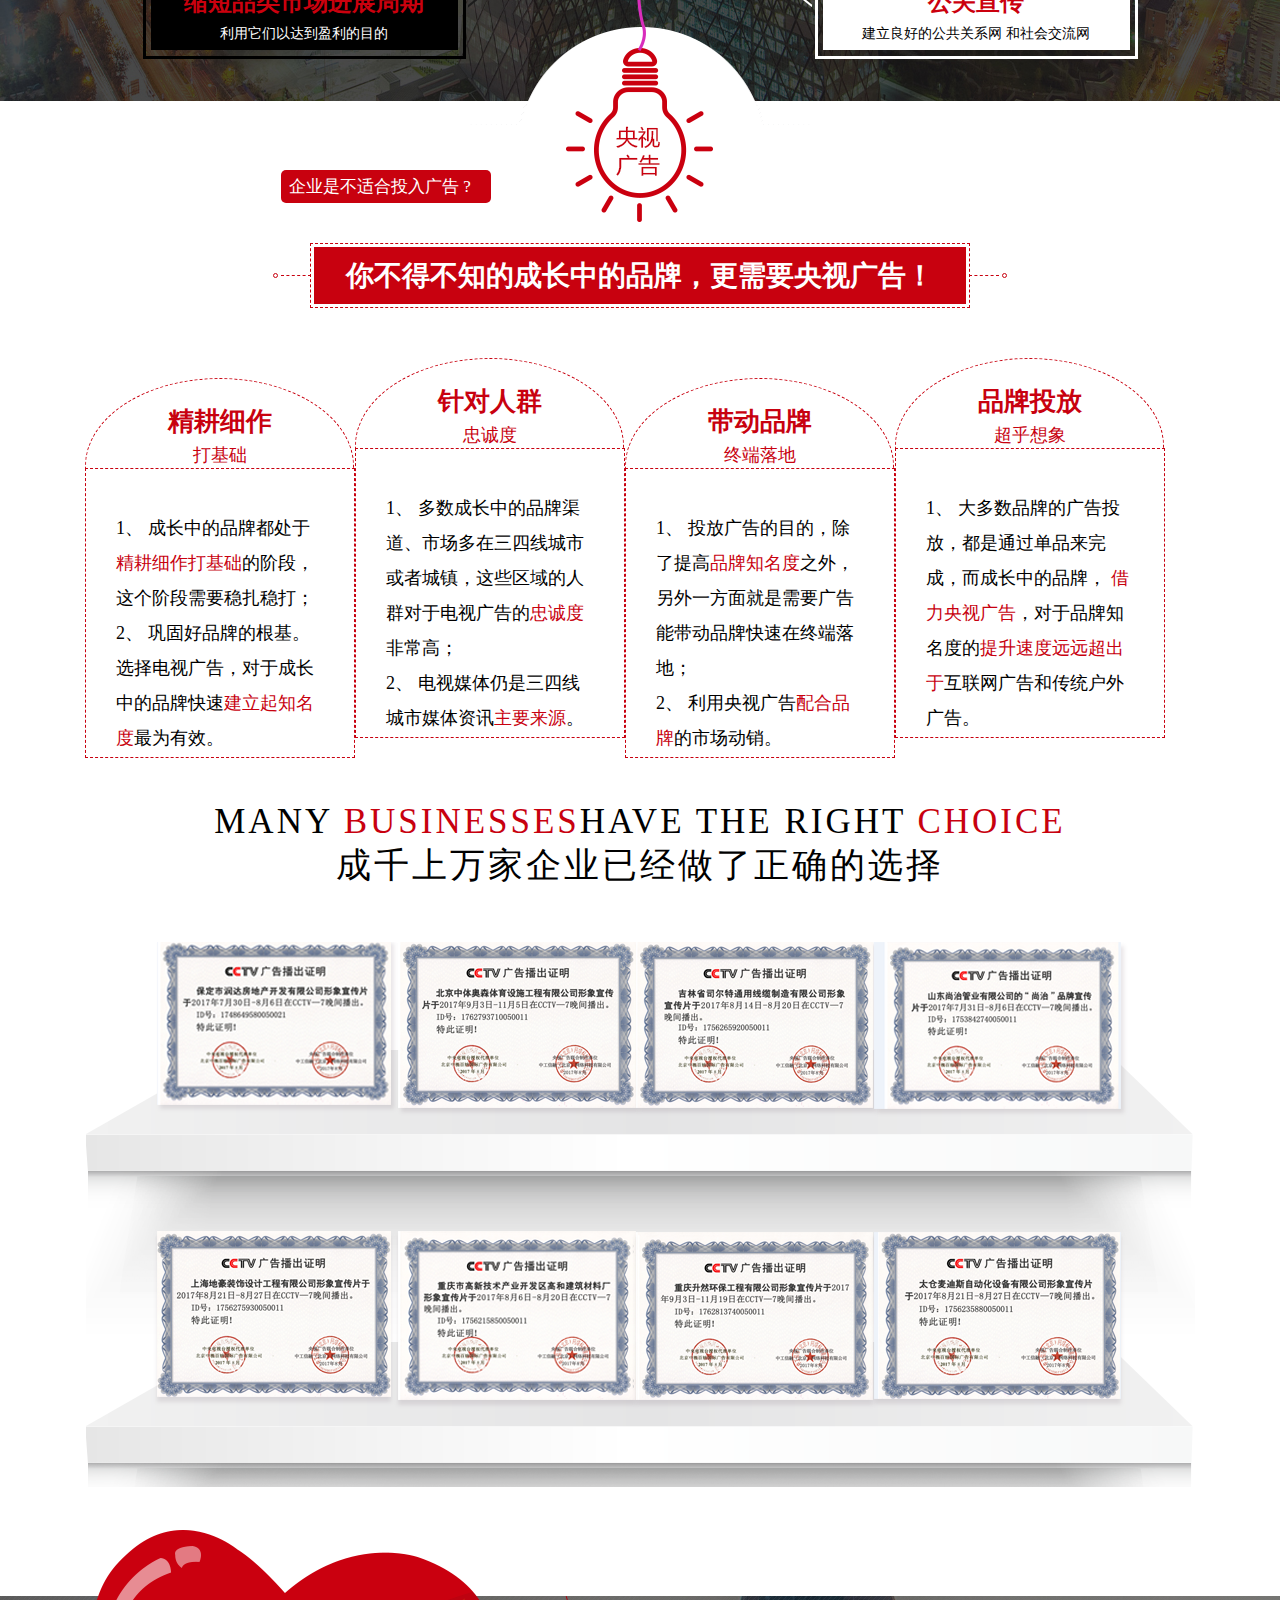
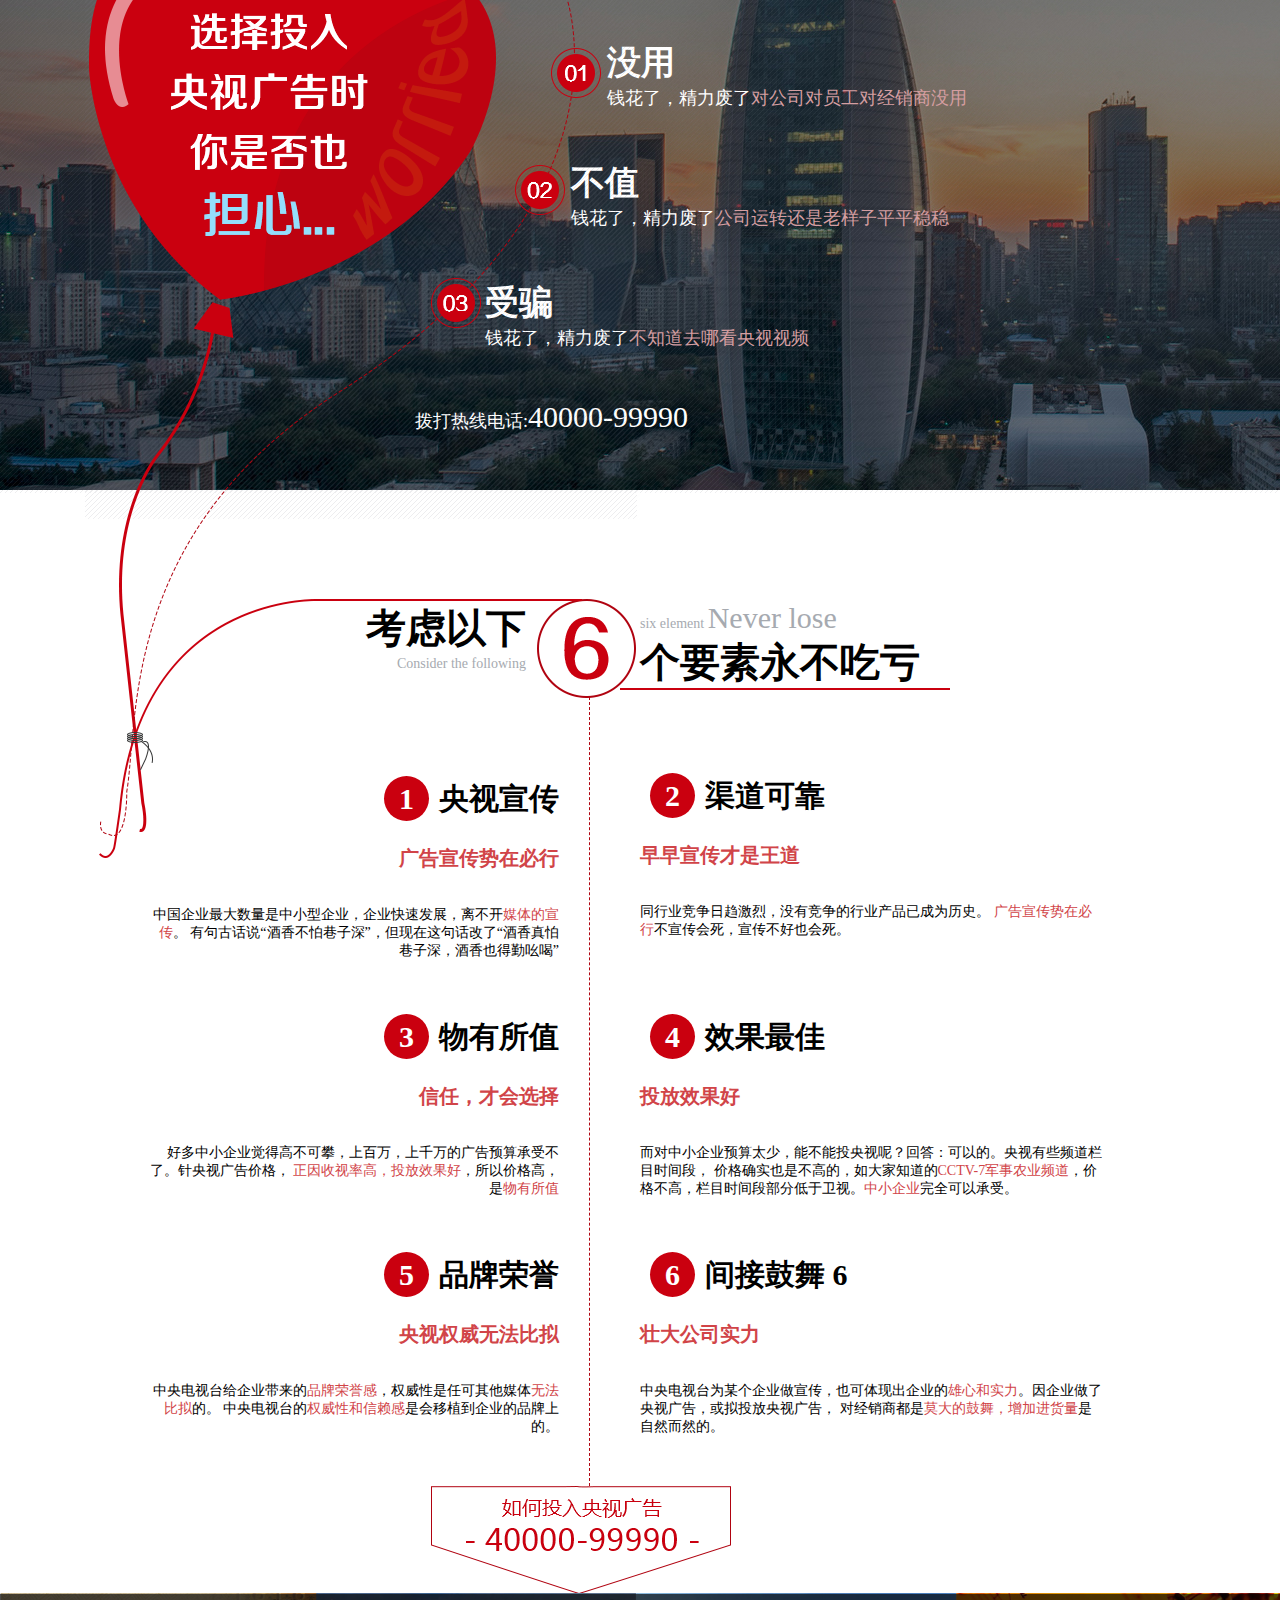
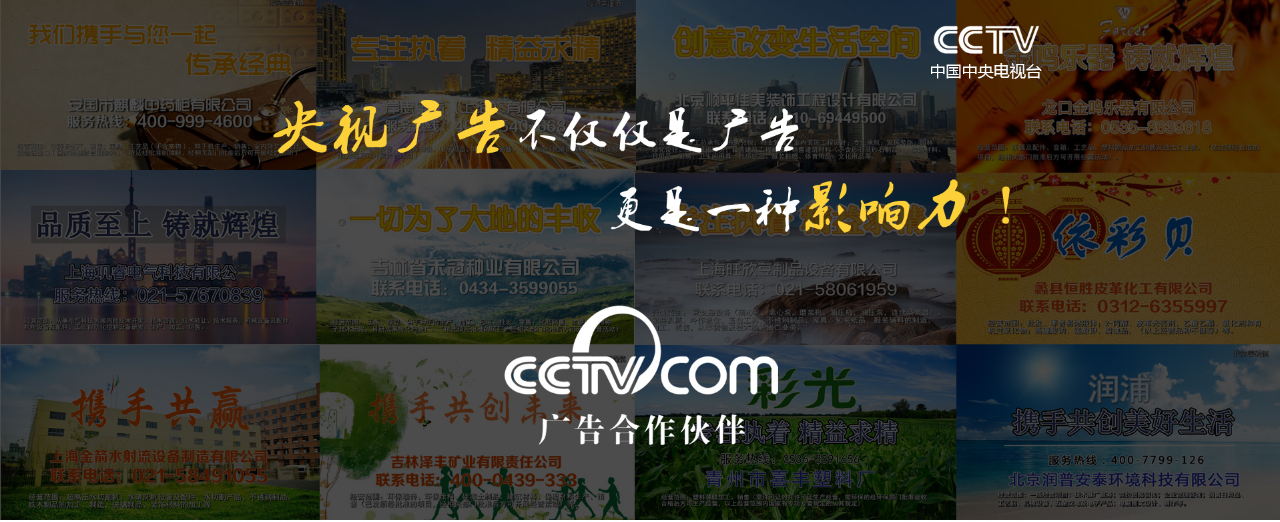
<file: pages/CCTVPromotion.html>
<!DOCTYPE html>
<html>
	<head>
		<meta charset="UTF-8">
		<title></title>
		<link rel="stylesheet" type="text/css" href="../scss/style.css"/>
		<style type="text/css">
			.head{
				background: rgba(0,0,0,0.8);
			}			
		</style>
	</head>
	<body>		
		<div class="head">
			<nav class="head_nav clearfix">
				<div class="head_logo"><img src="../img/head/logo_03.png"/></div>
				<ul class="head_list clearfix">
					<li class="current_page_item"><a href="../index.html">首页</a></li>
					<li>
						<a href="#">产品<i></i></a>
						<div class="head_listChild">
							<dl>								
								<dt>官网建设 </dt>
								<dd><a href="marketing.html" target="_blank">营销官网</a></a><i></i></dd>
								<dd><a href="#">手机官网</a><i></i></dd>
								<dd><a href="#">全渠道客服系统</a></dd>
								<dd><a href="#">微信公众号</a></dd>
								<dd><a href="#">微信小程序</a><i></i></dd>
							</dl>
							<dl>
								<dt>营销推广 </dt>
								<dd><a href="#">SEO</dd>
								<dd><a href="#">SEM</a><i></i></dd>
								<dd><a href="#">朋友圈推广</a></dd>
								<dd><a href="#">精准人群推广</a></dd>
								<dd><a href="#">短信推广</a></dd>
							</dl>
							<dl>
								<dt>品牌推广 </dt>
								<dd><a href="cctv.html" target="_blank">CCTV品牌推广</a><i></i></dd>
								<dd><a href="aaapinpai.html" target="_blank">AAA信用等级认证</a></dd>
								<dd><a href="#">中国推广联盟</a></dd>
							</dl>
							<dl>
								<dt>增值服务 </dt>
								<dd><a href="#">商标注册</a></dd>
								<dd><a href="#">高新技术企业认证</a><i></i></dd>
								<dd><a href="#">代理记账</a></dd>
							</dl>
						</div>
					</li>
					<li>
						<a href="#">案例</a>
					</li>
					<li>
						<a href="#">方案</a>
					</li>
					<li>
						<a href="#">新闻</a>
					</li>
					<li><a href="#">我们</a></li>
				</ul>
				<ol class="head_listR clearfix">
					<li><a href="http://syb.wayboo.com" target="_blank">登录生意帮</a></li>
					<li>40000-99990</li>
				</ol>
			</nav>
		</div>
		<div class="CCTVPromotion">
			<div class="cctv_section1"><img src="../img/head/images/cctv_banner.jpg" width="100%"/></div>
			<div class="cctv_section2">
				<div class="cctv_section2_box">
					<h3 id="width">WHY DO DO <span>CCTV</span>ADVERTINS</h3>
					<div class="h1">
						<i class="radio_left"></i><span class="dashed_left"></span>
						<h1>企业为什么都要做央视广告?</h1>
						<span class="dashed_right"></span><i class="radio_right"></i>
					</div>
					<div class="cctv_section2_list clearfix">
						<div class="cctv_section2_listB">
							<time>01</time>
							<div class="cctv_section2_listBT">
								<h3>可提高企业形象</h3>
								<p>现今各行各业之间的竞争都十分的激烈企业想要在竞争对手当中拔得头筹，首先就要提高自身的企业形象。央视广告能够让外界更好的了解到企业、优势特点产品等。</p>														
							</div>
							<span class="cctv_section2_listR"><img src="../img/pagesimg/cctv/images/cctv_jian.png"/></span>
						</div>
						<div class="cctv_section2_listB" style="margin: 0 26px;">
							<time>02</time>
							<div class="cctv_section2_listBT">
								<h3>可增强行业竞争力</h3>
								<p>对于一个企业来说，其最具核心竞争力的往往都是产品，而产品往往如果不推广就很难卖出去（垄断产品除外）。而企业有央视广告宣传从而也能够吸引新客户，拓展新市场。</p>														
							</div>
							<span class="cctv_section2_listR"><img src="../img/pagesimg/cctv/images/cctv_jian.png"/></span>
							<span class="cctv_section2_listL"><img src="../img/pagesimg/cctv/images/cctv_jian.png"/></span>
						</div>
						<div class="cctv_section2_listB">
							<time>03</time>
							<div class="cctv_section2_listBT">
								<h3>快速提升品牌知名度</h3>
								<p>央视作为国家级媒体，是品牌传播的至高平台，中央电视台优势体现在入户率收视率等方面，更体现在影响力和权威性上，快速提升品牌知名度和产品的营销效率。</p>														
							</div>
							<span class="cctv_section2_listL"><img src="../img/pagesimg/cctv/images/cctv_jian.png"/></span>
						</div>
					</div>
				</div>
			</div>
			<div class="cctv_section3">
				<div class="cctv_section3_box">
					<h3>THE IMPRTANCE OF CCTV ADVERTISING</h3>
					<div class="h1">
						<i class="radio_left"></i><span class="dashed_left"></span>
						<h1>六大理由告诉你央视广告的重要性</h1>
						<span class="dashed_right"></span><i class="radio_right"></i>
					</div>
					<div class="cctv_section3_list clearfix">
						<ul class="cctv_section3_Left">
							<li>
								<h3>提升品牌知名度</h3>
								<p>中央电视台的影响力和权威性</p>
							</li>
							<li>
								<h3>建立品牌忠实度</h3>
								<p>企业的生存与发展扩大市场份额极重要</p>
							</li>
							<li>
								<h3>缩短品类市场进展周期</h3>
								<p>利用它们以达到盈利的目的</p>
							</li>
						</ul>
						<div class="cctv_section3_middle">
							<img src="../img/pagesimg/cctv/images/cctv_section3_list.png"/>
						</div>
						<ul class="cctv_section3_Right">
							<li>
								<h3>利于产品销售</h3>
								<p>公司产品可销售畅通 产品威信力</p>
							</li>
							<li>
								<h3>扩展渠道建设</h3>
								<p>利于扩展企业的多种渠道建设</p>
							</li>
							<li>
								<h3>公关宣传</h3>
								<p>建立良好的公共关系网 和社会交流网</p>
							</li>
						</ul>
					</div>
				</div>
			</div>
			<div class="cctv_section4">
				<div class="cctv_section4_box clearfix">
					<p class="cctv_section4_title">企业是不适合投入广告&nbsp;?</p>
					<div class="h1">
						<i class="radio_left"></i><span class="dashed_left"></span>
						<h1>你不得不知的成长中的品牌，更需要央视广告！</h1>
						<span class="dashed_right"></span><i class="radio_right"></i>
					</div>
					<div class="cctv_section4List clearfix">
						<div class="cctv_section4List_B" style="margin-top: 20px;">
							<div class="cctv_section4List_Top">
								<h4>精耕细作</h4>
								<p>打基础</p>
							</div>
							<div class="cctv_section4List_Botton">
								<p>
									<i>1、</i>
									成长中的品牌都处于<span>精耕细作打基础</span>的阶段，这个阶段需要稳扎稳打；
								</p>
								<p>
									<i>2、</i>
									巩固好品牌的根基。选择电视广告，对于成长中的品牌快速<span>建立起知名度</span>最为有效。
								</p>
							</div>
						</div>
						<div class="cctv_section4List_B"  >
							<div class="cctv_section4List_Top">
								<h4>针对人群</h4>
								<p>忠诚度</p>
							</div>
							<div class="cctv_section4List_Botton">
								<p>
									<i>1、</i>
									多数成长中的品牌渠道、市场多在三四线城市或者城镇，这些区域的人群对于电视广告的<span>忠诚度</span>非常高；
								</p>
								<p>
									<i>2、</i>
									电视媒体仍是三四线城市媒体资讯<span>主要来源</span>。 
								</p>
							</div>
						</div>
						<div class="cctv_section4List_B" style="margin-top: 20px;">
							<div class="cctv_section4List_Top">
								<h4>带动品牌</h4>
								<p>终端落地</p>
							</div>
							<div class="cctv_section4List_Botton">
								<p>
									<i>1、</i>
									投放广告的目的，除了提高<span>品牌知名度</span>之外，另外一方面就是需要广告能带动品牌快速在终端落地；
								</p>
								<p>
									<i>2、</i>
									利用央视广告<span>配合品牌</span>的市场动销。 
								</p>
							</div>
						</div>
						<div class="cctv_section4List_B">
							<div class="cctv_section4List_Top">
								<h4>品牌投放</h4>
								<p>超乎想象</p>
							</div>
							<div class="cctv_section4List_Botton">
								<p>
									<i>1、</i>
									大多数品牌的广告投放，都是通过单品来完成，而成长中的品牌，
									<span>借力央视广告</span>，对于品牌知名度的<span>提升速度远远超出于</span>互联网广告和传统户外广告。
								</p>								
							</div>
						</div>
					</div>
					<div class="cctv_section4_Many">
						<h3>MANY <span>BUSINESSES</span>HAVE THE RIGHT <span>CHOICE</span></h3>
						<h3>成千上万家企业已经做了正确的选择</h3>
						<p class="cctv_section4_img"><img src="../img/pagesimg/cctv/images/cctv_many.png"/></p>
					</div>
				</div>			
			</div>
			<div class="cctv_section5">
				<div class="cctv_section5_B clearfix">
					<img src="../img/pagesimg/cctv/images/qiqiu.png" class="cctv_section5_BIMG"/>
					<ul class="cctv_section5_list1">
						<li>
							<h6>没用</h6>
							<p>钱花了，精力废了<span>对公司对员工对经销商没用</span></p>
						</li>
						<li>
							<h6>不值</h6>
							<p>钱花了，精力废了<span>公司运转还是老样子平平稳稳</span></p>
						</li>
						<li>
							<h6>受骗</h6>
							<p>钱花了，精力废了<span>不知道去哪看央视视频</span></p>
						</li>
						<li>拨打热线电话:<i>40000-99990</i></li>
					</ul>					
				</div>
			</div>
			<div class="cctv_section5_bottom clearfix">
				<div class="cctv_section5_bottomLeft">
					<h4>考虑以下</h4>
					<p>Consider the following</p>
					<ul>
						<li>
							<h2><span>1</span>央视宣传</h2>
							<h4>广告宣传势在必行</h4>
							<p>
								中国企业最大数量是中小型企业，企业快速发展，离不开<span>媒体的宣传</span>。
								有句古话说“酒香不怕巷子深”，但现在这句话改了“酒香真怕巷子深，酒香也得勤吆喝”
							</p>							
						</li>
						<li>
							<h2><span>3</span>物有所值</h2>
							<h4>信任，才会选择</h4>
							<p>
								好多中小企业觉得高不可攀，上百万，上千万的广告预算承受不了。针央视广告价格，
								<span>正因收视率高，投放效果好</span>，所以价格高，是<span>物有所值</span>
							</p>							
						</li>
						<li>
							<h2><span>5</span>品牌荣誉</h2>
							<h4>央视权威无法比拟</h4>
							<p>
								中央电视台给企业带来的<span>品牌荣誉感</span>，权威性是任可其他媒体<span>无法比拟</span>的。
								中央电视台的<span>权威性和信赖感</span>是会移植到企业的品牌上的。
							</p>							
						</li>
					</ul>
				</div>
				<div class="cctv_section5_bottomRight">
					<p>six element <i>Never lose</i> </p>
					<h4>个要素永不吃亏<i></i></h4>					
					<ul>
						<li style="margin-top: 38px;">
							<h2><span>2</span>渠道可靠 </h2>
							<h4>早早宣传才是王道</h4>
							<p>
								同行业竞争日趋激烈，没有竞争的行业产品已成为历史。
								<span>广告宣传势在必行</span>不宣传会死，宣传不好也会死。
							</p>							
						</li>
						<li style="margin-top: 75px;">
							<h2><span>4</span>效果最佳</h2>
							<h4>投放效果好</h4>
							<p>
								而对中小企业预算太少，能不能投央视呢？回答：可以的。央视有些频道栏目时间段，
								价格确实也是不高的，如大家知道的<span>CCTV-7军事农业频道</span>，价格不高，栏目时间段部分低于卫视。<span>中小企业</span>完全可以承受。
							</p>							
						</li>
						<li>
							<h2><span>6</span>间接鼓舞  6</h2>
							<h4>壮大公司实力</h4>
							<p>
								中央电视台为某个企业做宣传，也可体现出企业的<span>雄心和实力</span>。因企业做了央视广告，或拟投放央视广告，
								对经销商都是<span>莫大的鼓舞，增加进货量</span>是自然而然的。
							</p>							
						</li>
					</ul>
				</div>
				
			</div> 
			<div class="cctv_section5_bottomB">
					<img src="../img/pagesimg/cctv/images/dianhua.png"/>
			</div>
			<div class="cctv_section6"><img src="../img/pagesimg/cctv/images/cctv_banner3.jpg"width="100%"/></div>			
		</div>
	</body>
	<script src="../js/jquery.min.js" type="text/javascript" charset="utf-8"></script>
	<script src="../js/index2.js" type="text/javascript" charset="utf-8"></script>
</html>
</file>
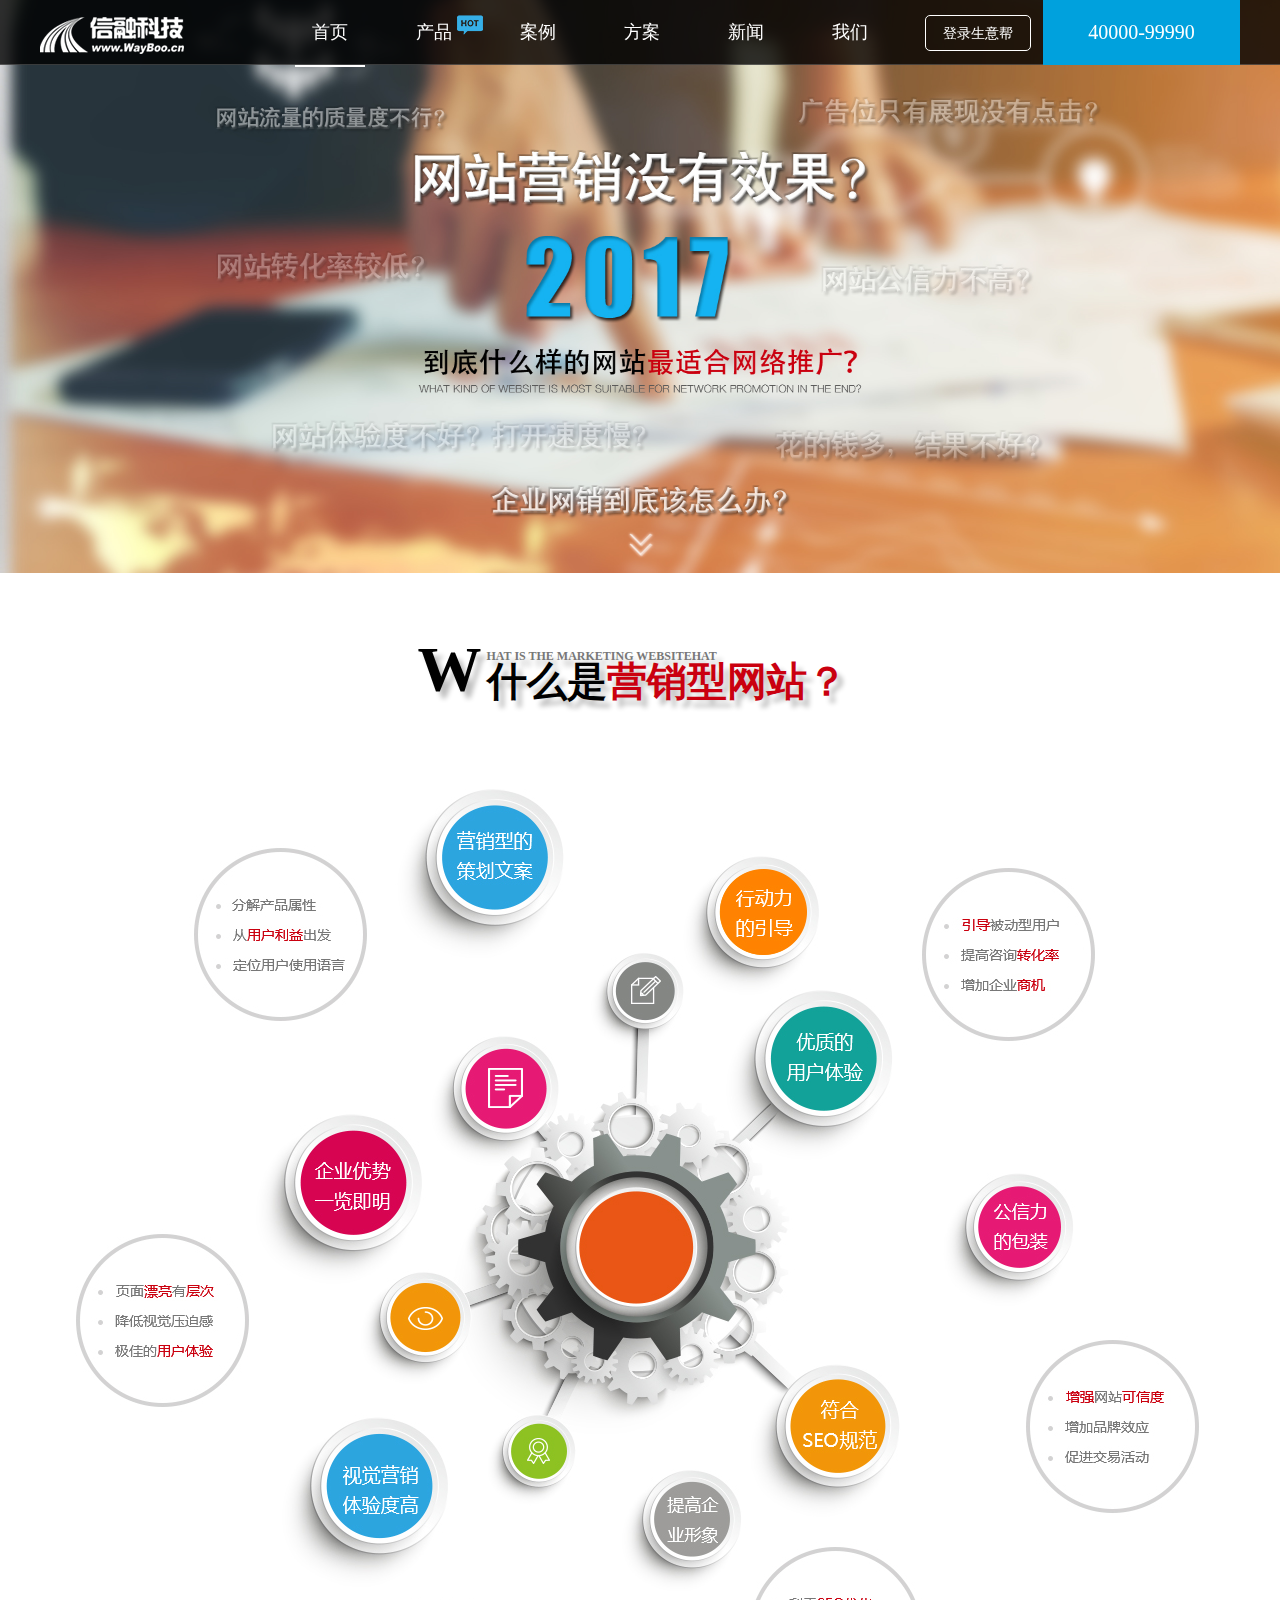
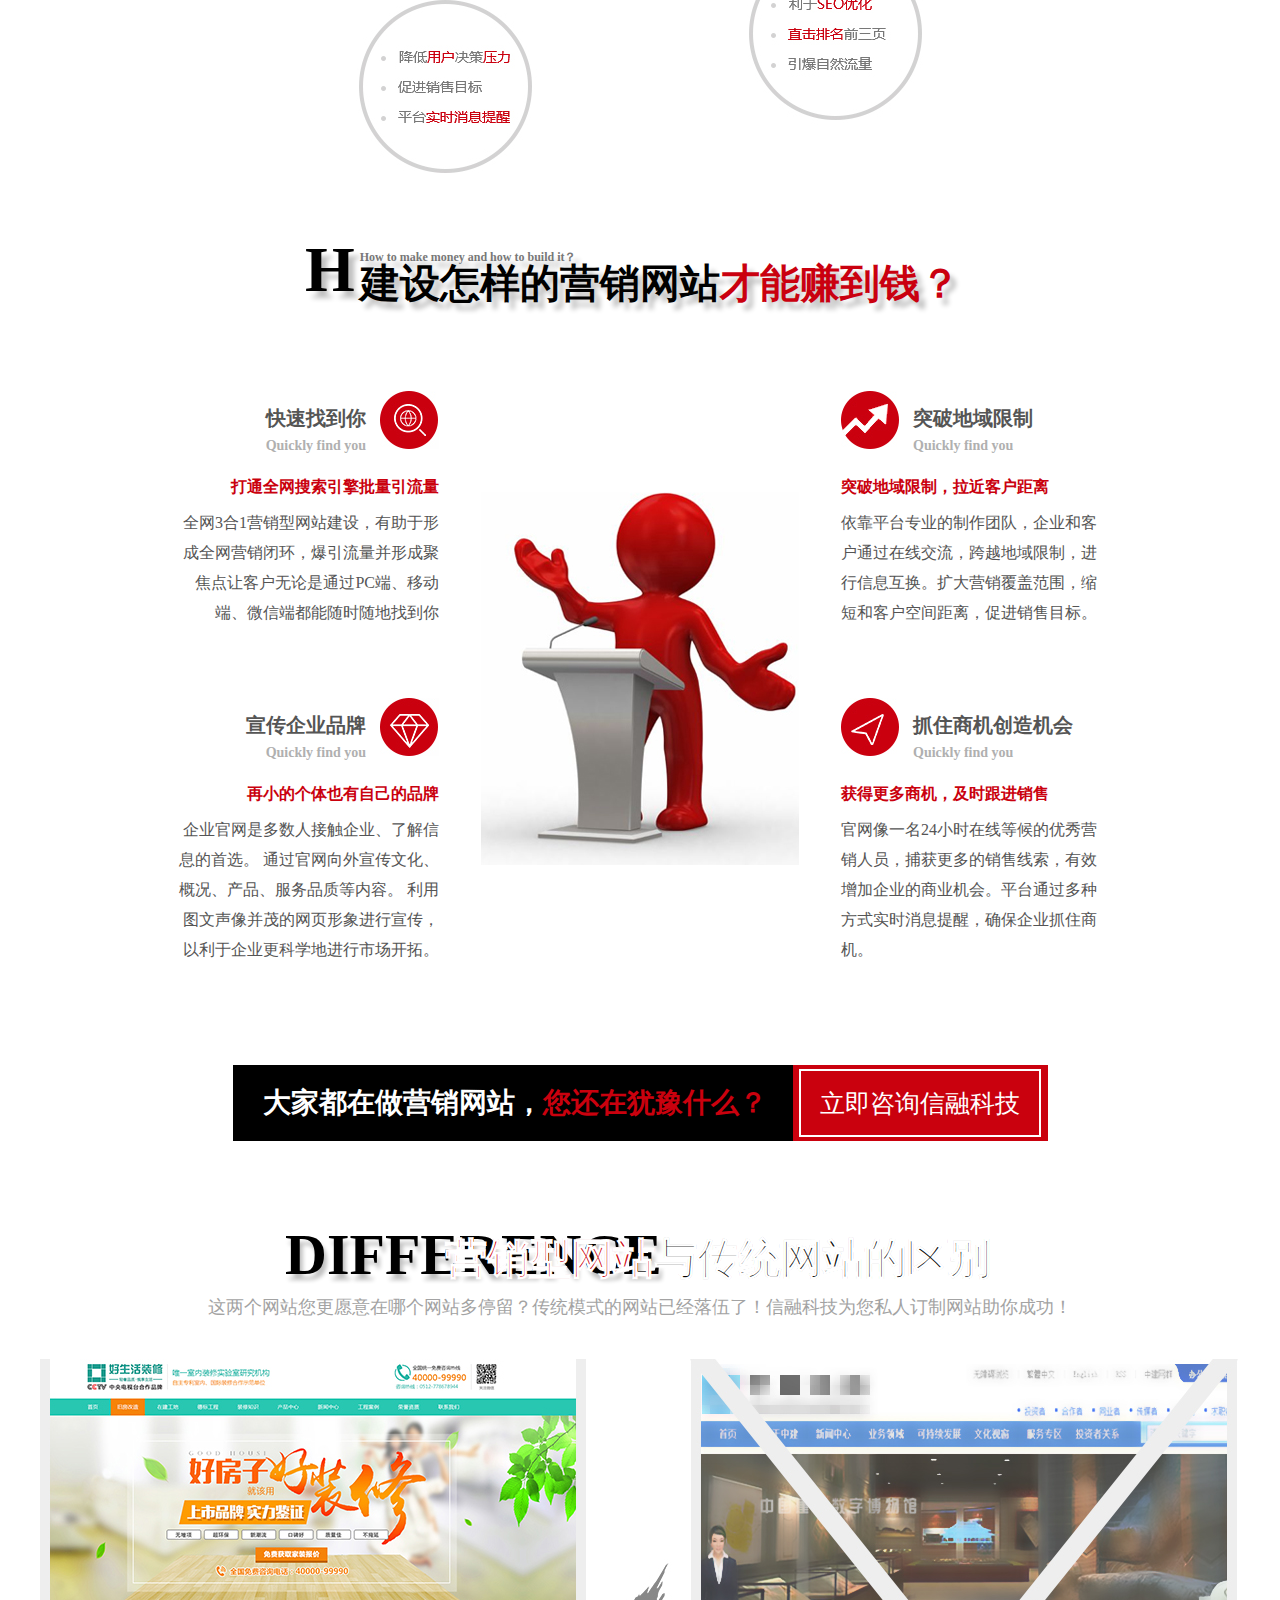
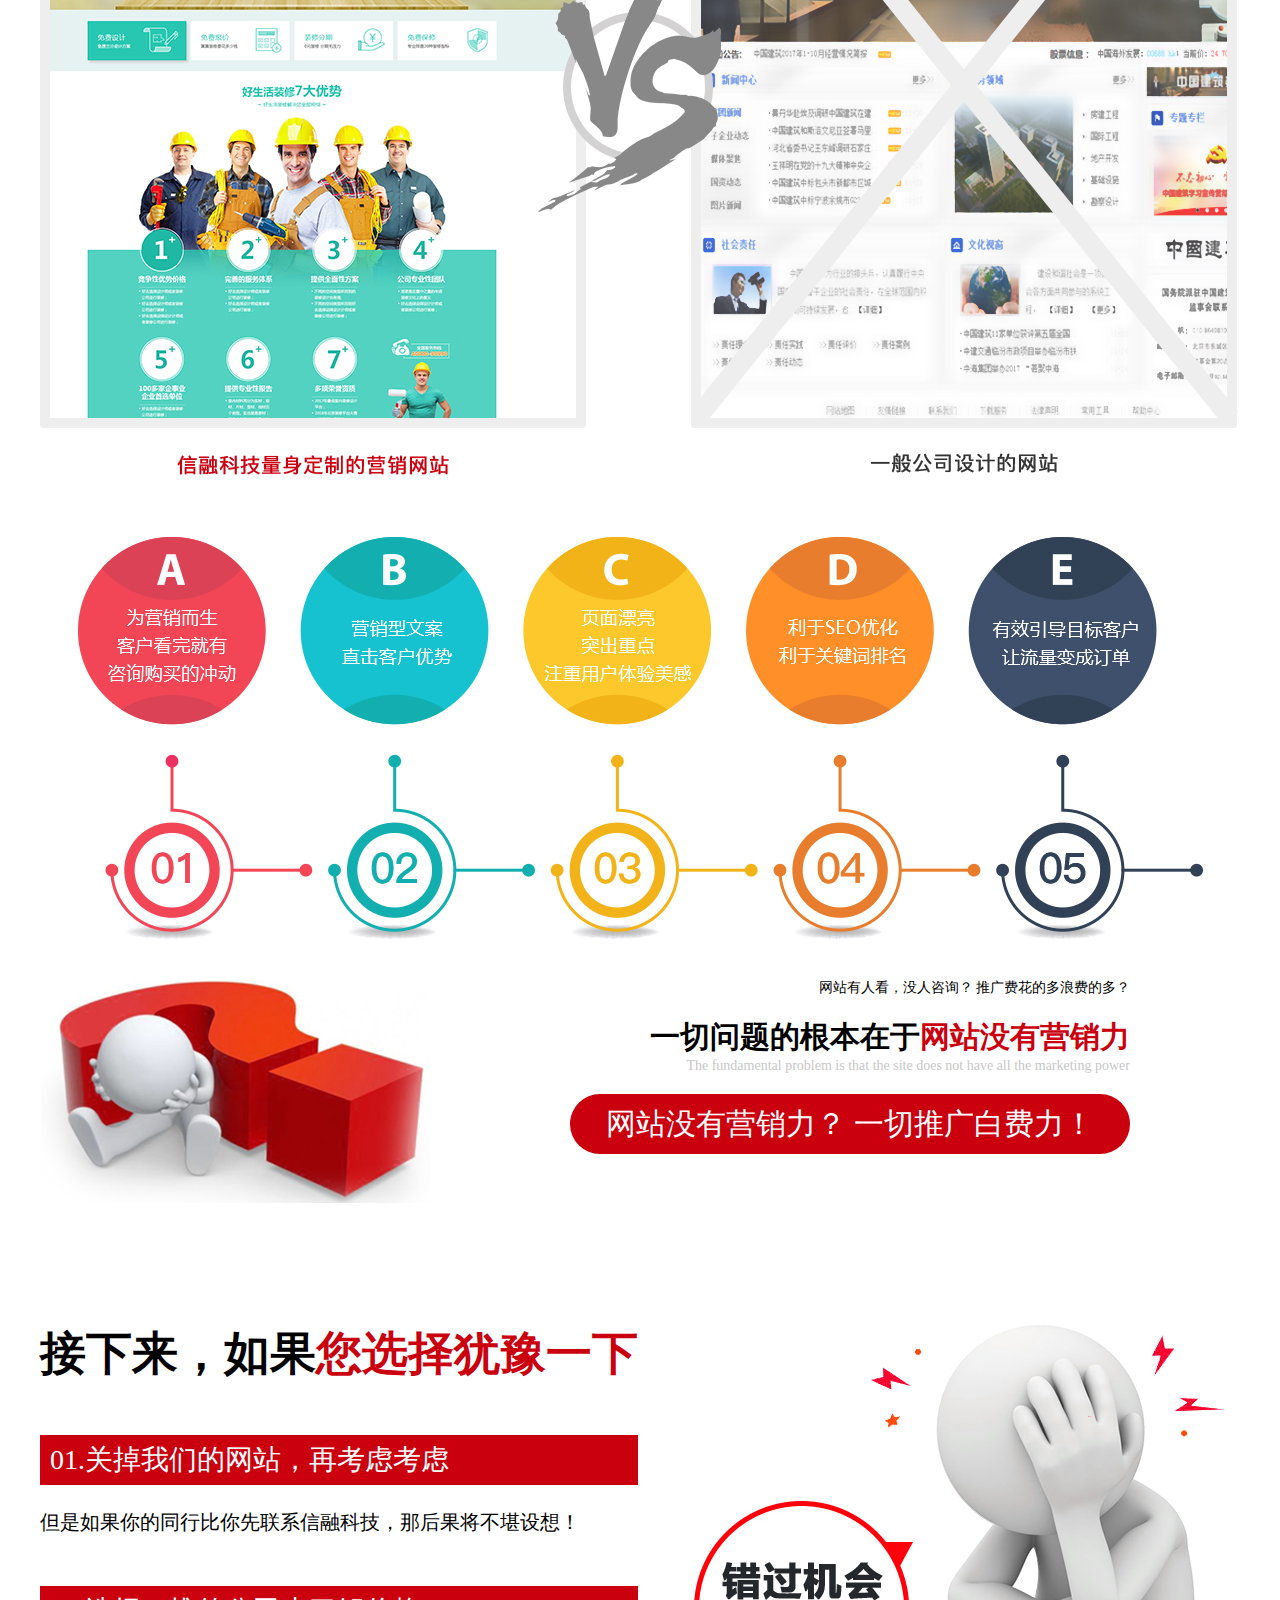
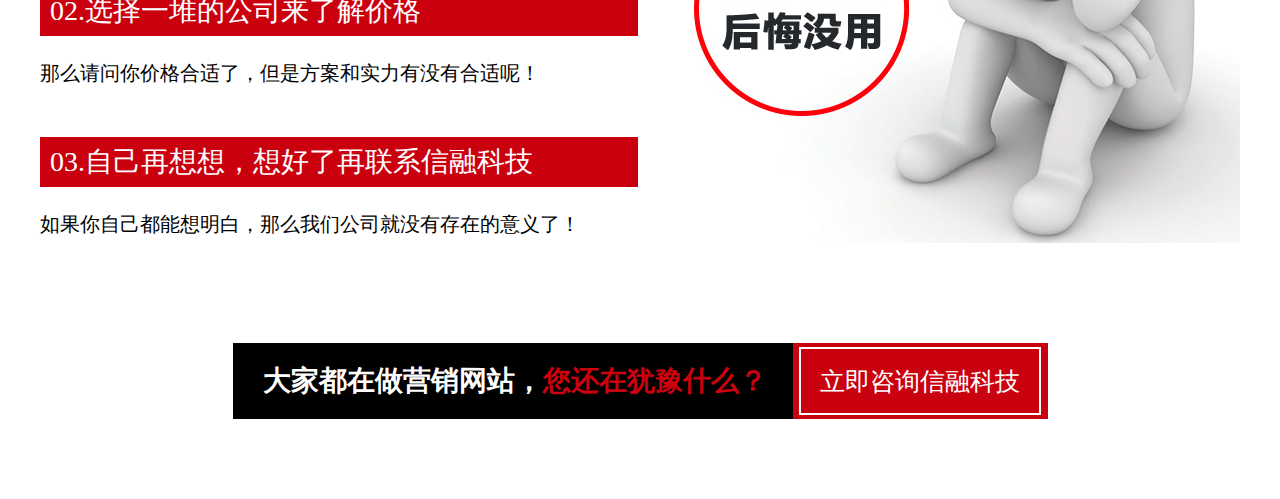
<file: pages/marketing2.html>
<!DOCTYPE html>
<html>
	<head>
		<meta charset="UTF-8">
		<title></title>
		<link rel="stylesheet" type="text/css" href="../scss/style.css"/>
		<style type="text/css">
			.head{
				position: fixed;
				background: rgba(0,0,0,0.8);
				top: 0;				
				margin: auto;
			}
		</style>
	</head>
	<body>		
		<div class="head">
			<nav class="head_nav clearfix">
				<div class="head_logo"><img src="../img/head/logo_03.png"/></div>
				<ul class="head_list clearfix">
					<li class="current_page_item"><a href="../index.html">首页</a></li>
					<li>
						<a href="#">产品<i></i></a>
						<div class="head_listChild">
							<dl>
								<dt>官网建设 </dt>
								<dd><a href="marketing.html" target="_blank">营销官网</a></a><i></i></dd>
								<dd><a href="#">手机官网</a><i></i></dd>
								<dd><a href="#">全渠道客服系统</a></dd>
								<dd><a href="#">微信公众号</a></dd>
								<dd><a href="#">微信小程序</a><i></i></dd>
							</dl>
							<dl>
								<dt>营销推广 </dt>
								<dd><a href="#">SEO</dd>
								<dd><a href="#">SEM</a><i></i></dd>
								<dd><a href="#">朋友圈推广</a></dd>
								<dd><a href="#">精准人群推广</a></dd>
								<dd><a href="#">短信推广</a></dd>
							</dl>
							<dl>
								<dt>品牌推广 </dt>
								<dd><a href="cctv.html" target="_blank">CCTV品牌推广</a><i></i></dd>
								<dd><a href="aaapinpai.html" target="_blank">AAA信用等级认证</a></dd>
								<dd><a href="#">中国推广联盟</a></dd>
							</dl>
							<dl>
								<dt>增值服务 </dt>
								<dd><a href="#">商标注册</a></dd>
								<dd><a href="#">高新技术企业认证</a><i></i></dd>
								<dd><a href="#">代理记账</a></dd>
							</dl>
						</div>
					</li>
					<li>
						<a href="#">案例</a>

					</li>
					<li>
						<a href="#">方案</a>

					</li>
					<li>
						<a href="#">新闻</a>

					</li>
					<li><a href="#">我们</a></li>

				</ul>
				<ol class="head_listR clearfix">
					<li><a href="http://syb.wayboo.com" target="_blank">登录生意帮</a></li>
					<li>40000-99990</li>
				</ol>
			</nav>
		</div>
		<div class="marketing">
			<div class="marketing_banner">
				<img src="../img/pagesimg/webslte/images/banner.jpg" width="100%"/>
			</div>
			<div class="marketing_section1">
				<h1 class="marketing_title clearfix">
					<i>W</i>
					<div>
						<p>HAT IS THE MARKETING WEBSITEHAT</p>
						<p>什么是<span>营销型网站？</span></p>
					</div>
				</h1>
				<img src="../img/pagesimg/webslte/images/marketing.jpg"/>
				<h1 class="marketing_title clearfix" style="width: 670px;">
					<i>H</i>
					<div>
						<p>How to make money and how to build it？</p>
						<p>建设怎样的营销网站<span>才能赚到钱？</span></p>
					</div>
				</h1>
				<div class="marketing_list clearfix">
					<div class="marketing_listLeft">
						<div class="marketing_listLeftB">
							<h2 class="clearfix">
								<img src="../img/pagesimg/webslte/images/ren_1.jpg"/>
								
								<div>
									<p>快速找到你</p>
									<span>Quickly find you</span>
								</div>
	
							</h2>
							<h3>打通全网搜索引擎批量引流量</h3>
							<p>全网3合1营销型网站建设，有助于形成全网营销闭环，爆引流量并形成聚焦点让客户无论是通过PC端、移动端、微信端都能随时随地找到你</p>
						</div>
						<div class="marketing_listLeftB" style="margin-top: 70px;">
							<h2 class="clearfix">
								<img src="../img/pagesimg/webslte/images/ren_2.jpg"/>
								
								<div>
									<p>宣传企业品牌</p>
									<span>Quickly find you</span>
								</div>
	
							</h2>
							<h3>再小的个体也有自己的品牌</h3>
							<p>企业官网是多数人接触企业、了解信息的首选。 通过官网向外宣传文化、概况、产品、服务品质等内容。 利用图文声像并茂的网页形象进行宣传，以利于企业更科学地进行市场开拓。</p>
						</div>
					</div>
					<div class="marketing_listLeft">
						<div class="marketing_listLeftB">
							<h2 class="clearfix">
								<img src="../img/pagesimg/webslte/images/ren_3.jpg"/>
								
								<div>
									<p>突破地域限制</p>
									<span>Quickly find you</span>
								</div>
	
							</h2>
							<h3>突破地域限制，拉近客户距离</h3>
							<p>依靠平台专业的制作团队，企业和客户通过在线交流，跨越地域限制，进行信息互换。扩大营销覆盖范围，缩短和客户空间距离，促进销售目标。</p>
						</div>
						<div class="marketing_listLeftB" style="margin-top: 70px;">
							<h2 class="clearfix">
								<img src="../img/pagesimg/webslte/images/ren_4.jpg"/>
								
								<div>
									<p>抓住商机创造机会</p>
									<span>Quickly find you</span>
								</div>
	
							</h2>
							<h3>获得更多商机，及时跟进销售</h3>
							<p>官网像一名24小时在线等候的优秀营销人员，捕获更多的销售线索，有效增加企业的商业机会。平台通过多种方式实时消息提醒，确保企业抓住商机。</p>
						</div>
					</div>
				</div>
			</div>
			<div class="marketing_section2">
				<div class="marketing_section2Title clearfix">
					大家都在做营销网站，<span>您还在犹豫什么？</span>
					<div class="marketing_section2TitleR">
						<button>立即咨询信融科技</button>
					</div>
				</div>
				<div class="marketing_section2Title2">
					<span>DIFFERENCE</span>
					<p><i>营销型网站</i>与传统网站的区别</p>
				</div>
				<div class="marketing_section2Img">
					<p>这两个网站您更愿意在哪个网站多停留？传统模式的网站已经落伍了！信融科技为您私人订制网站助你成功！</p>
					<p><img src="../img/pagesimg/webslte/images/wang.jpg"/></p>
					<p><img src="../img/pagesimg/webslte/images/wang_2.jpg"/></p>
					
				</div>
				<div class="marketing_section2List clearfix">
					<div class="marketing_section2Left">
						<img src="../img/pagesimg/webslte/images/wenhao.jpg"/>
					</div>
					<div class="marketing_section2Right">
						<p>网站有人看，没人咨询？ 推广费花的多浪费的多？</p>
						<h2>一切问题的根本在于<span>网站没有营销力</span></h2>
						<span>The fundamental problem is that the site does not have all the marketing power</span>
						<div class="radio">
							网站没有营销力？ 一切推广白费力！
						</div>
					</div>
				</div>
				<div class="marketing_section2List2 clearfix">
					<div class="marketing_section2ListLeft">
						<h1>接下来，如果<span>您选择犹豫一下</span></h1>
						<ul>
							<li>
								<p>01.关掉我们的网站，再考虑考虑</p>
								但是如果你的同行比你先联系信融科技，那后果将不堪设想！
							</li>
							<li>
								<p>02.选择一堆的公司来了解价格</p>
								那么请问你价格合适了，但是方案和实力有没有合适呢！
							</li>
							<li>
								<p>03.自己再想想，想好了再联系信融科技</p>
								如果你自己都能想明白，那么我们公司就没有存在的意义了！
							</li>
						</ul>
					</div>
					<div class="marketing_section2ListRight">
						<img src="../img/pagesimg/webslte/images/ren2.jpg"/>
					</div>
				</div>
				<div class="marketing_section2Title clearfix">
					大家都在做营销网站，<span>您还在犹豫什么？</span>
					<div class="marketing_section2TitleR">
						<button>立即咨询信融科技</button>
					</div>
				</div>
			</div>
		</div>
	</body>
	<script src="../js/jquery.min.js" type="text/javascript" charset="utf-8"></script>
	<script src="../js/index2.js" type="text/javascript" charset="utf-8"></script>
</html>
</file>
<file: scss/style.css>
@charset "UTF-8";
/*重置样式*/
* {
  margin: 0;
  padding: 0;
  box-sizing: border-box; }

body {
  font-size: 14px;
  font-family: 苹方;
  font-style: normal; }

a {
  text-decoration: none; }

a, a:hover {
  transition: background 0.5s linear;
  -webkit-transition: background 0.5s linear;
  -moz-transition: background 0.5s linear;
  -o-transition: background 0.5s linear; }

em, i {
  font-style: normal; }

ul, ol, li {
  list-style: none; }

img {
  border: none;
  vertical-align: middle; }

input, select, textarea {
  outline: none;
  border: none;
  background: none; }

textarea {
  resize: none; }

.clearfix:after {
  content: "\0020";
  display: block;
  height: 0;
  clear: both; }

.clearfix {
  zoom: 1; }

/*重置样式结束*/
/*轮播样式*/
#XinRong {
  position: relative;
  top: -66px; }

.section {
  text-align: center;
  position: relative; }

.section_list {
  position: fixed;
  width: 10px;
  height: 160px;
  margin: auto;
  top: 0;
  bottom: 0;
  left: 120px;
  z-index: 999; }

.section_list > ul {
  list-style: none;
  margin: 0;
  padding: 0;
  display: flex;
  align-items: center;
  flex-direction: column; }

.section_list > ul > li {
  width: 12px;
  height: 12px;
  display: flex;
  align-items: center;
  justify-content: center;
  margin-bottom: 16px; }

.section_list > ul > li > a {
  display: block;
  text-decoration: none;
  width: 5px;
  height: 5px;
  background: #fff;
  border-radius: 50%; }

.section_list > ul > li > .section_listActive {
  width: 12px;
  height: 12px;
  display: block; }

.fp-tableCell {
  display: block; }

/*轮播样式结束*/
/**
 *  头部导航   
 */
.head {
  width: 100%;
  height: 65px;
  border-bottom: 1px solid rgba(255, 255, 255, 0.2);
  position: relative;
  z-index: 999;
  color: #fff; }
  .head > .head_nav {
    width: 1200px;
    margin: auto; }
    .head > .head_nav > .head_logo {
      float: left;
      margin-right: 110px;
      line-height: 65px; }
    .head > .head_nav > .head_list {
      float: left;
      position: relative; }
      .head > .head_nav > .head_list > li {
        width: 70px;
        float: left;
        margin-right: 34px; }
        .head > .head_nav > .head_list > li > a {
          display: block;
          width: 70px;
          height: 65px;
          line-height: 65px;
          color: #fff;
          font-size: 18px;
          text-align: center;
          position: relative; }
          .head > .head_nav > .head_list > li > a > i {
            position: absolute;
            width: 27px;
            height: 20px;
            background: url(../img/head/head_t.png) no-repeat;
            top: 15px;
            margin-left: 5px; }
        .head > .head_nav > .head_list > li > .head_listChild {
          position: absolute;
          width: 692px;
          height: 232px;
          background: rgba(45, 146, 211, 0.7);
          left: -75px;
          padding: 20px 0;
          box-sizing: border-box;
          display: none; }
          .head > .head_nav > .head_list > li > .head_listChild > dl {
            border-right: 1px solid #2d92d3;
            float: left;
            height: 100%; }
            .head > .head_nav > .head_list > li > .head_listChild > dl > dt {
              margin-bottom: 30px;
              font-size: 14px;
              padding: 0 34px;
              position: relative; }
              .head > .head_nav > .head_list > li > .head_listChild > dl > dt > i {
                width: 24px;
                height: 10px;
                background: url(../img/head/head_hot.png) no-repeat;
                position: absolute; }
            .head > .head_nav > .head_list > li > .head_listChild > dl > dd {
              margin-bottom: 12px;
              font-size: 12px;
              padding: 0 34px;
              position: relative; }
              .head > .head_nav > .head_list > li > .head_listChild > dl > dd > a {
                color: #fff; }
              .head > .head_nav > .head_list > li > .head_listChild > dl > dd > i {
                width: 24px;
                height: 10px;
                background: url(../img/head/head_hot.png) no-repeat;
                position: absolute; }
          .head > .head_nav > .head_list > li > .head_listChild > dl:last-child {
            border: none; }
      .head > .head_nav > .head_list > #magic-line {
        position: absolute;
        bottom: -2px;
        left: 0;
        width: 70px;
        height: 2px;
        background: #fff; }
    .head > .head_nav > .head_listR {
      float: right; }
      .head > .head_nav > .head_listR > li {
        float: left;
        width: 106px;
        height: 65px;
        position: relative; }
        .head > .head_nav > .head_listR > li > a {
          color: #fff;
          display: block;
          width: 106px;
          height: 36px;
          line-height: 36px;
          border: 1px solid #fff;
          border-radius: 5px;
          text-align: center;
          position: absolute;
          margin: auto;
          top: 0;
          bottom: 0; }
      .head > .head_nav > .head_listR > li:nth-child(2) {
        width: 197px;
        height: 65px;
        text-align: center;
        line-height: 65px;
        background: #00a1dd;
        margin-left: 12px;
        font-size: 20px;
        color: #fff; }

/**
 *  头部导航结束   
 */
/*
 * banner区
 */
.banner_bottom {
  width: 100%;
  position: absolute;
  bottom: 0;
  height: 100px;
  background: rgba(0, 0, 0, 0.2);
  z-index: 9999; }
  .banner_bottom .banner_box {
    width: 1200px;
    margin: auto;
    text-align: left;
    color: #fff; }
    .banner_bottom .banner_box .banner_Blist {
      width: 300px;
      height: 100px;
      float: left;
      padding: 0 42px;
      box-sizing: border-box;
      border-left: 1px solid rgba(255, 255, 255, 0.2);
      border-right: 1px solid rgba(255, 255, 255, 0.2); }
      .banner_bottom .banner_box .banner_Blist > img {
        float: left;
        margin-top: 32px; }
      .banner_bottom .banner_box .banner_Blist > div {
        float: left;
        text-align: left;
        margin-top: 22px;
        margin-left: 23px; }
        .banner_bottom .banner_box .banner_Blist > div > h1 {
          font-size: 24px;
          margin-bottom: 12px; }
        .banner_bottom .banner_box .banner_Blist > div > p {
          font-size: 16px; }
    .banner_bottom .banner_box .banner_Blist:nth-child(2) {
      border: none;
      padding: 0 30px; }
    .banner_bottom .banner_box .banner_Blist:nth-child(3) {
      border-right: none; }

/*
 我们的产品product
 
 * */
.product {
  background: url(../img/section2/section2_bg.jpg) no-repeat;
  background-size: 100% 100%;
  padding-top: 66px; }
  .product > div > h2 {
    font-weight: 100;
    color: #00a0df;
    font-size: 32px;
    margin-top: 70px;
    letter-spacing: 10px; }
  .product > div > h6 {
    width: 300px;
    margin: 30px auto 46px;
    font-size: 22px;
    font-weight: 100; }
    .product > div > h6 > i:nth-child(1) {
      float: left; }
    .product > div > h6 > i:nth-child(2) {
      float: right; }
  .product > div .product_list {
    width: 1145px;
    height: 500px;
    position: relative;
    margin: 80px auto 0;
    top: 0;
    bottom: 0;
    left: 0;
    right: 0;
    text-align: center; }
    .product > div .product_list > .txt {
      width: 277px;
      height: 140px;
      position: absolute; }
    .product > div .product_list > .txt > div {
      position: relative;
      width: 100%;
      height: 100%;
      top: 0;
      left: 0; }
    .product > div .product_list .txt > div span {
      display: none; }
    .product > div .product_list .txt_1 {
      left: 0;
      top: 67px;
      display: block; }
    .product > div .product_list .txt_1 > div > span {
      position: absolute;
      width: 44px;
      height: 85px;
      background: url(../img/section2/images/section_left.png) no-repeat;
      top: 0;
      bottom: 0;
      right: -80px;
      margin: auto;
      display: block; }
    .product > div .product_list .txt_2 {
      right: 0;
      top: 67px; }
    .product > div .product_list .txt_2 span {
      position: absolute;
      width: 44px;
      height: 85px;
      background: url(../img/section2/images/section_right.png) no-repeat;
      top: 0;
      bottom: 0;
      left: -80px;
      margin: auto; }
    .product > div .product_list .txt_3 {
      right: 0;
      bottom: 32px; }
    .product > div .product_list .txt_3 span {
      position: absolute;
      width: 44px;
      height: 85px;
      background: url(../img/section2/images/section_right.png) no-repeat;
      top: 0;
      bottom: 0;
      left: -80px;
      margin: auto; }
    .product > div .product_list .txt_4 {
      left: 0;
      bottom: 32px; }
    .product > div .product_list .txt_4 span {
      position: absolute;
      width: 44px;
      height: 85px;
      background: url(../img/section2/images/section_left.png) no-repeat;
      top: 0;
      bottom: 0;
      right: -80px;
      margin: auto; }
    .product > div .product_list > .box_M {
      position: absolute;
      width: 340px;
      height: 100%;
      margin: auto;
      top: 0;
      left: 0;
      bottom: 0;
      right: 0; }
    .product > div .product_list > .box_M > div {
      position: relative;
      width: 100%;
      height: 100%;
      top: 0;
      left: 0;
      text-align: center; }
    .product > div .product_list .box_Main > span {
      position: absolute;
      z-index: 99;
      background: #79d0f2; }
    .product > div .product_list > .box_M > div > div {
      position: absolute;
      top: -35px;
      left: 0;
      width: 100%;
      background: transparent;
      display: none;
      z-index: 99999; }
    .product > div .product_list > .box_M > div > div > h1 {
      width: 155px;
      height: 75px;
      border-radius: 155px/75px;
      line-height: 75px;
      margin: auto;
      border: 2px solid #79d0f2;
      background: #fff;
      font-size: 24px;
      font-weight: normal; }
    .product > div .product_list > .box_M > div > div > ul {
      margin-top: 20px; }
    .product > div .product_list > .box_M > div > div > ul > li {
      margin-bottom: 40px;
      font-size: 14px; }
    .product > div .product_list > .box_M > div > .box_M1 {
      display: block; }
    .product > div .product_list .left {
      width: 2px;
      height: 100%;
      bottom: 0;
      left: 0;
      top: 0;
      margin: auto; }
    .product > div .product_list .right {
      width: 2px;
      height: 100%;
      top: 0;
      right: 0;
      bottom: 0;
      margin: auto; }
    .product > div .product_list .top {
      width: 10 0%;
      height: 2px;
      top: 0;
      left: 0;
      right: 0;
      margin: auto; }
    .product > div .product_list .bottom {
      width: 100%;
      height: 2px;
      bottom: 0;
      right: 0;
      left: 0;
      margin: auto; }

/*
 我们的产品product结束
 
 * */
/*
 解决方案scheme 
 * */
.scheme {
  padding-top: 66px;
  background: url(../img/section3/section3_bg.jpg.jpg) no-repeat;
  background-size: 100% 100%; }
  .scheme > div > h2 {
    font-weight: 100;
    color: #00a0df;
    font-size: 32px;
    margin-top: 70px;
    letter-spacing: 10px; }
  .scheme > div > h6 {
    width: 300px;
    margin: 30px auto 46px;
    font-size: 22px;
    font-weight: 100; }
    .scheme > div > h6 > i:nth-child(1) {
      float: left; }
    .scheme > div > h6 > i:nth-child(2) {
      float: right; }
  .scheme .schemeBox {
    width: 1200px;
    margin: auto; }
    .scheme .schemeBox .schemeBox_list {
      width: 280px;
      height: 604px;
      float: left;
      position: relative; }
      .scheme .schemeBox .schemeBox_list .schemeBox_listT {
        width: 100%;
        height: 462px;
        background: url(../img/section3/section3_01.jpg) no-repeat;
        background-size: 100% 100%;
        padding-top: 65px;
        box-sizing: border-box; }
        .scheme .schemeBox .schemeBox_list .schemeBox_listT > p {
          width: 85px;
          height: 85px;
          text-align: center;
          line-height: 85px;
          border-radius: 50%;
          border: 1px solid #fff;
          margin: auto;
          font-size: 28px;
          color: #fff;
          font-weight: 100; }
        .scheme .schemeBox .schemeBox_list .schemeBox_listT > dl {
          margin-top: 35px;
          color: #fff; }
          .scheme .schemeBox .schemeBox_list .schemeBox_listT > dl dt {
            font-size: 22px;
            font-weight: 100;
            margin-bottom: 25px; }
            .scheme .schemeBox .schemeBox_list .schemeBox_listT > dl dt > i {
              display: block;
              width: 110px;
              height: 1px;
              background: #fff;
              margin: 21px auto 0px; }
          .scheme .schemeBox .schemeBox_list .schemeBox_listT > dl dd {
            margin-bottom: 25px; }
            .scheme .schemeBox .schemeBox_list .schemeBox_listT > dl dd a {
              color: #fff; }
      .scheme .schemeBox .schemeBox_list .schemeBox_listB {
        padding: 35px 0;
        box-sizing: border-box;
        background: #fff; }
        .scheme .schemeBox .schemeBox_list .schemeBox_listB > h2 {
          font-size: 22px;
          font-weight: 100;
          margin-bottom: 28px; }
        .scheme .schemeBox .schemeBox_list .schemeBox_listB > p {
          font-size: 30px;
          color: #68c126;
          position: relative; }
          .scheme .schemeBox .schemeBox_list .schemeBox_listB > p > i {
            position: absolute;
            width: 80px;
            height: 3px;
            background: #68c126;
            margin: auto;
            top: 0;
            left: 0;
            bottom: 0;
            right: 0;
            display: none; }
      .scheme .schemeBox .schemeBox_list .schemeBox_listBorder {
        position: absolute;
        width: 258px;
        height: 578px;
        border: 3px solid #68c126;
        margin: auto;
        top: 0;
        left: 0;
        bottom: 0;
        right: 0;
        display: none; }
    .scheme .schemeBox .schemeBox_list:nth-child(1), .scheme .schemeBox .schemeBox_list:nth-child(2), .scheme .schemeBox .schemeBox_list:nth-child(3) {
      margin-right: 24px; }
    .scheme .schemeBox > .schemeBox_list:nth-child(2) .schemeBox_listT {
      background: url(../img/section3/section3_02.jpg); }
    .scheme .schemeBox > .schemeBox_list:nth-child(2) .schemeBox_listB > p {
      color: #bf92e8; }
      .scheme .schemeBox > .schemeBox_list:nth-child(2) .schemeBox_listB > p > i {
        background: #bf92e8; }
    .scheme .schemeBox > .schemeBox_list:nth-child(2) .schemeBox_listBorder {
      border-color: #bf92e8; }
    .scheme .schemeBox > .schemeBox_list:nth-child(3) .schemeBox_listT {
      background: url(../img/section3/section3_03.jpg); }
    .scheme .schemeBox > .schemeBox_list:nth-child(3) .schemeBox_listB > p {
      color: #eec4b3; }
      .scheme .schemeBox > .schemeBox_list:nth-child(3) .schemeBox_listB > p > i {
        background: #eec4b3; }
    .scheme .schemeBox > .schemeBox_list:nth-child(3) .schemeBox_listBorder {
      border-color: #eec4b3; }
    .scheme .schemeBox > .schemeBox_list:nth-child(4) .schemeBox_listT {
      background: url(../img/section3/section3_04.jpg); }
    .scheme .schemeBox > .schemeBox_list:nth-child(4) .schemeBox_listB > p {
      color: #72bfe4; }
      .scheme .schemeBox > .schemeBox_list:nth-child(4) .schemeBox_listB > p > i {
        background: #72bfe4; }
    .scheme .schemeBox > .schemeBox_list:nth-child(4) .schemeBox_listBorder {
      border-color: #72bfe4; }
    .scheme .schemeBox .schemeBox_list:hover .schemeBox_listBorder {
      display: block; }
    .scheme .schemeBox .schemeBox_list:hover .schemeBox_listB p i {
      display: block; }

/*
 解决方案结束
 * */
/*
 经典案例case开始
 * */
.case {
  background: url(../img/section4/section4_bg.jpg) no-repeat;
  background-size: 100% 100%;
  padding-top: 65px; }
  .case > div > h2 {
    font-weight: 100;
    color: #fff;
    font-size: 32px;
    margin-top: 70px;
    letter-spacing: 10px; }
  .case > div > h6 {
    width: 300px;
    margin: 30px auto 46px;
    font-size: 22px;
    font-weight: 100;
    color: #fff; }
    .case > div > h6 > i:nth-child(1) {
      float: left; }
    .case > div > h6 > i:nth-child(2) {
      float: right; }
  .case .caseBox {
    width: 1200px;
    margin: auto;
    margin-top: 90px; }
    .case .caseBox .caseBox_list {
      width: 380px;
      height: 345px;
      float: left;
      position: relative; }
      .case .caseBox .caseBox_list .caseBox_listTxt {
        height: 110px;
        background: #fff;
        text-align: left;
        box-sizing: border-box;
        padding: 22px 0 0 24px;
        border-bottom: 3px solid #00a1dd; }
        .case .caseBox .caseBox_list .caseBox_listTxt > li {
          margin-bottom: 10px; }
        .case .caseBox .caseBox_list .caseBox_listTxt > li:nth-child(1), .case .caseBox .caseBox_list .caseBox_listTxt li:nth-child(3) {
          color: #a2a2a2;
          font-size: 12px; }
        .case .caseBox .caseBox_list .caseBox_listTxt > li:nth-child(2) {
          font-size: 18px; }
      .case .caseBox .caseBox_list .caseBox_listHover {
        position: absolute;
        width: 100%;
        height: 232px;
        line-height: 230px;
        top: 0;
        text-align: center;
        background: rgba(0, 0, 0, 0.8);
        z-index: 10;
        display: none; }
    .case .caseBox .caseBox_list:hover .caseBox_listHover {
      display: block; }
    .case .caseBox .caseBox_list:hover .caseBox_listTxt {
      background: #00a1dd; }
      .case .caseBox .caseBox_list:hover .caseBox_listTxt > li {
        color: #fff; }
    .case .caseBox .caseBox_list:nth-child(2) {
      margin: 0 30px; }
  .case .caseALL {
    width: 1200px;
    margin: auto; }
    .case .caseALL > a {
      display: block;
      height: 52px;
      width: 157px;
      color: #fff;
      border: 1px solid #fff;
      border-radius: 5px;
      text-align: center;
      line-height: 52px;
      margin: 70px auto 20px; }

/*
 经典案例结束
 * */
/*
 关于我们AboutUs开始
 * */
.AboutUs {
  background: url(../img/section5/section5.jpg) no-repeat;
  background-size: 100% 100%;
  padding-top: 65px; }
  .AboutUs > div > h2 {
    font-weight: 100;
    color: #fff;
    font-size: 32px;
    margin-top: 70px; }
  .AboutUs > div > h6 {
    width: 300px;
    margin: 30px auto 46px;
    font-size: 22px;
    font-weight: 100;
    color: #fff; }
  .AboutUs > div > p {
    width: 80px;
    height: 5px;
    margin: auto;
    background: #5cd0fc; }
  .AboutUs .AboutUs_txt {
    width: 1004px;
    margin: auto;
    color: #fff;
    margin-top: 80px; }
    .AboutUs .AboutUs_txt > p {
      line-height: 30px;
      margin-bottom: 45px;
      font-size: 14px; }
  .AboutUs .AboutUs_bottom {
    width: 1200px;
    margin: auto;
    color: #fff;
    margin-top: 80px; }
    .AboutUs .AboutUs_bottom ul > li {
      float: left;
      font-size: 22px; }
      .AboutUs .AboutUs_bottom ul > li > span {
        font-size: 80px; }
      .AboutUs .AboutUs_bottom ul > li i {
        position: relative;
        font-size: 60px;
        top: -46px;
        left: -10px; }
    .AboutUs .AboutUs_bottom li:nth-child(2) {
      margin: 0 100px; }
  .AboutUs .caseALL {
    width: 1200px;
    margin: auto; }
    .AboutUs .caseALL > a {
      display: block;
      height: 52px;
      width: 157px;
      color: #fff;
      border: 1px solid #fff;
      border-radius: 5px;
      text-align: center;
      line-height: 52px;
      margin: 70px auto 20px; }

/*
 关于我们结束
 * */
/*
 了解我们开始KnowAboutUs
 * */
.KnowAboutUs {
  background: url(../img/section6/section6_bg.jpg) no-repeat;
  background-size: 100% 100%;
  padding-top: 65px; }
  .KnowAboutUs .KnowAboutUs_box {
    width: 890px;
    margin: 84px auto 0; }
    .KnowAboutUs .KnowAboutUs_box .KnowAboutUs_left {
      text-align: right;
      float: left;
      padding-right: 64px; }
      .KnowAboutUs .KnowAboutUs_box .KnowAboutUs_left > p {
        text-align: right;
        margin: 15px 0 45px; }
    .KnowAboutUs .KnowAboutUs_box .KnowAboutUs_right {
      float: left;
      text-align: left;
      padding-left: 52px;
      border-left: 1px solid #ccc; }
      .KnowAboutUs .KnowAboutUs_box .KnowAboutUs_right dl {
        text-align: left; }
        .KnowAboutUs .KnowAboutUs_box .KnowAboutUs_right dl dt {
          font-size: 32px;
          margin-bottom: 40px; }
        .KnowAboutUs .KnowAboutUs_box .KnowAboutUs_right dl dd {
          margin-bottom: 25px; }
          .KnowAboutUs .KnowAboutUs_box .KnowAboutUs_right dl dd img {
            margin-right: 10px; }
      .KnowAboutUs .KnowAboutUs_box .KnowAboutUs_right ul {
        padding-top: 30px;
        border-top: 1px solid #ccc; }
        .KnowAboutUs .KnowAboutUs_box .KnowAboutUs_right ul > li {
          margin-bottom: 30px; }

/*关于我们结束*/
/*
 弹出框
 * */
.alterBOX {
  position: fixed;
  width: 500px;
  height: 345px;
  background: rgba(204, 204, 204, 0.8);
  z-index: 999;
  margin: auto;
  top: 0;
  bottom: 0;
  left: 0;
  right: 0;
  padding: 35px 0;
  box-sizing: border-box;
  display: none; }
  .alterBOX > ul {
    width: 336px;
    margin: auto;
    font-size: 20px;
    color: #6b6b6b;
    text-align: center; }
    .alterBOX > ul li {
      margin-bottom: 20px; }
    .alterBOX > ul > li span {
      font-size: 45px;
      color: #000;
      font-family: impact; }
    .alterBOX > ul > li input {
      display: block;
      width: 100%;
      height: 56px;
      background: #fff;
      border-radius: 5px;
      box-shadow: 0 0 10px 6px #c7c7c7 inset;
      text-indent: 15px; }
  .alterBOX .alter_button {
    text-align: center; }
    .alterBOX .alter_button button {
      width: 208px;
      height: 55px;
      background: #2eaeea;
      color: #fff;
      border: none;
      font-size: 16px;
      cursor: pointer; }
      .alterBOX .alter_button button img {
        margin-right: 10px; }
    .alterBOX .alter_button button:nth-child(2) {
      background: #fff;
      color: #555; }

/*首页结束*/
/*央视品牌推广*/
.CCTVPromotion {
  position: relative;
  margin: auto;
  left: 0;
  right: 0;
  /*cctv_section2结束*/
  /*cctv_section3结束*/
  /*cctv_section4结束*/
  /*cctv_section5结束*/ }
  .CCTVPromotion .cctv_section2 {
    width: 100%;
    background: url(../img/pagesimg/cctv/images/cctv_bg1.jpg) repeat-x;
    padding-top: 52px;
    padding-bottom: 50px; }
    .CCTVPromotion .cctv_section2 .cctv_section2_box {
      width: 1110px;
      margin: auto;
      text-align: center; }
      .CCTVPromotion .cctv_section2 .cctv_section2_box > h3 {
        font-size: 28px;
        font-weight: normal; }
        .CCTVPromotion .cctv_section2 .cctv_section2_box > h3 span {
          color: #c8010f;
          margin: 0 10px; }
      .CCTVPromotion .cctv_section2 .cctv_section2_box .h1 {
        width: 660px;
        height: 65px;
        margin: 22px auto 50px;
        border: 1px dashed #c8010f;
        padding: 3px;
        position: relative;
        box-sizing: border-box; }
        .CCTVPromotion .cctv_section2 .cctv_section2_box .h1 > h1 {
          background: #c8010f;
          line-height: 57px;
          margin: auto;
          color: #fff;
          box-sizing: border-box; }
        .CCTVPromotion .cctv_section2 .cctv_section2_box .h1 > i {
          position: absolute;
          width: 5px;
          height: 5px;
          border-radius: 50%;
          border: 1px solid #c8010f;
          margin: auto;
          top: 0;
          bottom: 0; }
        .CCTVPromotion .cctv_section2 .cctv_section2_box .h1 > .radio_left {
          left: -38px; }
        .CCTVPromotion .cctv_section2 .cctv_section2_box .h1 > .radio_right {
          right: -38px; }
        .CCTVPromotion .cctv_section2 .cctv_section2_box .h1 > span {
          width: 30px;
          height: 1px;
          border-top: 1px dashed #c8010f;
          position: absolute;
          margin: auto;
          top: 0;
          bottom: 0; }
        .CCTVPromotion .cctv_section2 .cctv_section2_box .h1 > .dashed_left {
          left: -30px; }
        .CCTVPromotion .cctv_section2 .cctv_section2_box .h1 > .dashed_right {
          right: -30px; }
      .CCTVPromotion .cctv_section2 .cctv_section2_box .cctv_section2_list {
        padding-top: 50px; }
        .CCTVPromotion .cctv_section2 .cctv_section2_box .cctv_section2_list .cctv_section2_listB {
          width: 346px;
          height: 280px;
          border: 1px dashed #c8010f;
          position: relative;
          background: #fff;
          float: left; }
          .CCTVPromotion .cctv_section2 .cctv_section2_box .cctv_section2_list .cctv_section2_listB > time {
            width: 120px;
            height: 120px;
            border-radius: 50%;
            text-align: center;
            border: 1px dashed #c8010f;
            background: #fff;
            display: block;
            font-size: 46px;
            color: #c8010f;
            font-weight: bold;
            position: absolute;
            margin: auto;
            top: -60px;
            left: 0;
            right: 0;
            z-index: 1; }
          .CCTVPromotion .cctv_section2 .cctv_section2_box .cctv_section2_list .cctv_section2_listB .cctv_section2_listBT {
            width: 100%;
            height: 100%;
            padding: 35px 50px 30px 30px;
            box-sizing: border-box;
            position: absolute;
            top: 0;
            left: 0;
            background: #fff;
            z-index: 10; }
            .CCTVPromotion .cctv_section2 .cctv_section2_box .cctv_section2_list .cctv_section2_listB .cctv_section2_listBT > h3 {
              font-size: 24px;
              color: #c8010f;
              padding-bottom: 20px;
              border-bottom: 1px dashed #c8010f; }
            .CCTVPromotion .cctv_section2 .cctv_section2_box .cctv_section2_list .cctv_section2_listB .cctv_section2_listBT > p {
              margin-top: 20px;
              text-align: left;
              line-height: 30px;
              font-family: "微软雅黑"; }
          .CCTVPromotion .cctv_section2 .cctv_section2_box .cctv_section2_list .cctv_section2_listB > .cctv_section2_listR {
            position: absolute;
            width: 0;
            height: 0;
            margin: auto;
            top: 0;
            bottom: 0;
            right: 0;
            z-index: 90; }
          .CCTVPromotion .cctv_section2 .cctv_section2_box .cctv_section2_list .cctv_section2_listB > .cctv_section2_listL {
            position: absolute;
            width: 0;
            height: 0;
            margin: auto;
            top: 0;
            bottom: 0;
            left: -3px;
            z-index: 80; }
  .CCTVPromotion .cctv_section3 {
    width: 100%;
    height: 645px;
    margin: auto;
    background: url(../img/pagesimg/cctv/images/cctv_banner2.jpg) no-repeat;
    background-size: 100% 100%;
    box-sizing: border-box;
    padding-top: 76px; }
    .CCTVPromotion .cctv_section3 .cctv_section3_box {
      width: 1110px;
      margin: auto;
      text-align: center; }
      .CCTVPromotion .cctv_section3 .cctv_section3_box > h3 {
        font-size: 28px;
        font-weight: normal;
        color: #fff; }
        .CCTVPromotion .cctv_section3 .cctv_section3_box > h3 span {
          color: #fff;
          margin: 0 10px; }
      .CCTVPromotion .cctv_section3 .cctv_section3_box .h1 {
        width: 660px;
        height: 65px;
        margin: 22px auto 50px;
        border: 1px dashed #c8010f;
        padding: 3px;
        position: relative;
        box-sizing: border-box; }
        .CCTVPromotion .cctv_section3 .cctv_section3_box .h1 > h1 {
          background: #c8010f;
          line-height: 57px;
          margin: auto;
          color: #fff;
          box-sizing: border-box; }
        .CCTVPromotion .cctv_section3 .cctv_section3_box .h1 > i {
          position: absolute;
          width: 5px;
          height: 5px;
          border-radius: 50%;
          border: 1px solid #c8010f;
          margin: auto;
          top: 0;
          bottom: 0; }
        .CCTVPromotion .cctv_section3 .cctv_section3_box .h1 > .radio_left {
          left: -38px; }
        .CCTVPromotion .cctv_section3 .cctv_section3_box .h1 > .radio_right {
          right: -38px; }
        .CCTVPromotion .cctv_section3 .cctv_section3_box .h1 > span {
          width: 30px;
          height: 1px;
          border-top: 1px dashed #c8010f;
          position: absolute;
          margin: auto;
          top: 0;
          bottom: 0; }
        .CCTVPromotion .cctv_section3 .cctv_section3_box .h1 > .dashed_left {
          left: -30px; }
        .CCTVPromotion .cctv_section3 .cctv_section3_box .h1 > .dashed_right {
          right: -30px; }
      .CCTVPromotion .cctv_section3 .cctv_section3_box .cctv_section3_list {
        width: 995px;
        margin: auto;
        color: #fff;
        position: relative; }
        .CCTVPromotion .cctv_section3 .cctv_section3_box .cctv_section3_list > ul > li {
          width: 323px;
          height: 95px;
          overflow: hidden;
          margin-top: 24px;
          padding: 5px; }
          .CCTVPromotion .cctv_section3 .cctv_section3_box .cctv_section3_list > ul > li > h3 {
            padding-top: 14px;
            color: #cb000e;
            font-size: 24px;
            box-sizing: border-box; }
          .CCTVPromotion .cctv_section3 .cctv_section3_box .cctv_section3_list > ul > li > p {
            padding: 16px 0;
            line-height: 0; }
        .CCTVPromotion .cctv_section3 .cctv_section3_box .cctv_section3_list .cctv_section3_middle {
          position: absolute;
          width: 344px;
          margin: auto;
          left: 0;
          right: 0;
          top: 70px; }
        .CCTVPromotion .cctv_section3 .cctv_section3_box .cctv_section3_list .cctv_section3_Left {
          float: left; }
          .CCTVPromotion .cctv_section3 .cctv_section3_box .cctv_section3_list .cctv_section3_Left > li {
            border: 3px solid #000; }
            .CCTVPromotion .cctv_section3 .cctv_section3_box .cctv_section3_list .cctv_section3_Left > li > h3, .CCTVPromotion .cctv_section3 .cctv_section3_box .cctv_section3_list .cctv_section3_Left > li p {
              background: #000;
              box-sizing: border-box; }
        .CCTVPromotion .cctv_section3 .cctv_section3_box .cctv_section3_list .cctv_section3_Right {
          float: right; }
          .CCTVPromotion .cctv_section3 .cctv_section3_box .cctv_section3_list .cctv_section3_Right > li {
            border: 3px solid #fff;
            color: #000; }
            .CCTVPromotion .cctv_section3 .cctv_section3_box .cctv_section3_list .cctv_section3_Right > li > h3, .CCTVPromotion .cctv_section3 .cctv_section3_box .cctv_section3_list .cctv_section3_Right > li p {
              background: #fff;
              box-sizing: border-box; }
  .CCTVPromotion .cctv_section4 {
    width: 100%; }
    .CCTVPromotion .cctv_section4 .cctv_section4_box {
      width: 1110px;
      margin: auto;
      margin-top: 66px;
      text-align: center; }
      .CCTVPromotion .cctv_section4 .cctv_section4_box .cctv_section4_title {
        color: #fff;
        text-align: left;
        width: 210px;
        padding: 5px 8px;
        box-sizing: border-box;
        background: #c8010f;
        font-size: 17px;
        margin: 68px 0 40px 196px;
        z-index: 999;
        position: relative;
        border-radius: 5px; }
      .CCTVPromotion .cctv_section4 .cctv_section4_box .h1 {
        width: 660px;
        height: 65px;
        margin: auto;
        border: 1px dashed #c8010f;
        padding: 3px;
        position: relative;
        box-sizing: border-box; }
        .CCTVPromotion .cctv_section4 .cctv_section4_box .h1 > h1 {
          background: #c8010f;
          line-height: 57px;
          margin: auto;
          color: #fff;
          box-sizing: border-box; }
        .CCTVPromotion .cctv_section4 .cctv_section4_box .h1 > i {
          position: absolute;
          width: 5px;
          height: 5px;
          border-radius: 50%;
          border: 1px solid #c8010f;
          margin: auto;
          top: 0;
          bottom: 0; }
        .CCTVPromotion .cctv_section4 .cctv_section4_box .h1 > .radio_left {
          left: -38px; }
        .CCTVPromotion .cctv_section4 .cctv_section4_box .h1 > .radio_right {
          right: -38px; }
        .CCTVPromotion .cctv_section4 .cctv_section4_box .h1 > span {
          width: 30px;
          height: 1px;
          border-top: 1px dashed #c8010f;
          position: absolute;
          margin: auto;
          top: 0;
          bottom: 0; }
        .CCTVPromotion .cctv_section4 .cctv_section4_box .h1 > .dashed_left {
          left: -30px; }
        .CCTVPromotion .cctv_section4 .cctv_section4_box .h1 > .dashed_right {
          right: -30px; }
      .CCTVPromotion .cctv_section4 .cctv_section4_box .cctv_section4List {
        margin-top: 50px; }
        .CCTVPromotion .cctv_section4 .cctv_section4_box .cctv_section4List .cctv_section4List_B {
          width: 270px;
          height: 374px;
          float: left;
          position: relative; }
          .CCTVPromotion .cctv_section4 .cctv_section4_box .cctv_section4List .cctv_section4List_B .cctv_section4List_Top {
            width: 269px;
            height: 176px;
            border-radius: 269px/176px;
            border: 1px dashed #c8010f;
            color: #c8010f; }
            .CCTVPromotion .cctv_section4 .cctv_section4_box .cctv_section4List .cctv_section4List_B .cctv_section4List_Top > h4 {
              font-size: 26px;
              margin: 25px 0 4px; }
            .CCTVPromotion .cctv_section4 .cctv_section4_box .cctv_section4List .cctv_section4List_B .cctv_section4List_Top > p {
              font-size: 18px; }
          .CCTVPromotion .cctv_section4 .cctv_section4_box .cctv_section4List .cctv_section4List_B .cctv_section4List_Botton {
            width: 270px;
            height: 290px;
            border: 1px dashed #c8010f;
            position: absolute;
            top: 90px;
            background: #fff;
            padding: 42px 30px 0 30px;
            box-sizing: border-box; }
            .CCTVPromotion .cctv_section4 .cctv_section4_box .cctv_section4List .cctv_section4List_B .cctv_section4List_Botton > P {
              font-size: 18px;
              line-height: 35px;
              text-align: left; }
              .CCTVPromotion .cctv_section4 .cctv_section4_box .cctv_section4List .cctv_section4List_B .cctv_section4List_Botton > P > span {
                color: #c8010f; }
      .CCTVPromotion .cctv_section4 .cctv_section4_box .cctv_section4_Many {
        margin-top: 50px; }
        .CCTVPromotion .cctv_section4 .cctv_section4_box .cctv_section4_Many > h3 {
          font-size: 35px;
          font-weight: normal;
          letter-spacing: 3px; }
          .CCTVPromotion .cctv_section4 .cctv_section4_box .cctv_section4_Many > h3 > span {
            color: #c8010f; }
        .CCTVPromotion .cctv_section4 .cctv_section4_box .cctv_section4_Many .cctv_section4_img {
          margin-top: 53px; }
  .CCTVPromotion .cctv_section5 {
    height: 497px;
    margin-top: 109px;
    background: url(../img/pagesimg/cctv/images/cctv_section5_bg.jpg) no-repeat; }
    .CCTVPromotion .cctv_section5 .cctv_section5_B {
      width: 1110px;
      position: relative;
      margin: auto; }
      .CCTVPromotion .cctv_section5 .cctv_section5_B .cctv_section5_BIMG {
        position: absolute;
        top: -66px;
        left: 0; }
      .CCTVPromotion .cctv_section5 .cctv_section5_B .cctv_section5_list1 {
        float: right;
        color: #fff;
        width: 780px;
        margin-top: 44px; }
        .CCTVPromotion .cctv_section5 .cctv_section5_B .cctv_section5_list1 > li {
          margin-bottom: 50px;
          font-size: 18px; }
          .CCTVPromotion .cctv_section5 .cctv_section5_B .cctv_section5_list1 > li > i {
            font-size: 30px; }
          .CCTVPromotion .cctv_section5 .cctv_section5_B .cctv_section5_list1 > li > h6 {
            font-size: 34px; }
          .CCTVPromotion .cctv_section5 .cctv_section5_B .cctv_section5_list1 > li > p {
            font-size: 18px; }
            .CCTVPromotion .cctv_section5 .cctv_section5_B .cctv_section5_list1 > li > p > span {
              color: #d59ea1; }
        .CCTVPromotion .cctv_section5 .cctv_section5_B .cctv_section5_list1 > li:nth-child(1) {
          margin-left: 192px; }
        .CCTVPromotion .cctv_section5 .cctv_section5_B .cctv_section5_list1 > li:nth-child(2) {
          margin-left: 156px; }
        .CCTVPromotion .cctv_section5 .cctv_section5_B .cctv_section5_list1 > li:nth-child(3) {
          margin-left: 70px; }
  .CCTVPromotion .cctv_section5_bottom {
    width: 990px;
    margin: auto;
    margin-top: 108px; }
    .CCTVPromotion .cctv_section5_bottom .cctv_section5_bottomLeft {
      width: 495px;
      float: left;
      text-align: right; }
      .CCTVPromotion .cctv_section5_bottom .cctv_section5_bottomLeft > h4 {
        font-size: 40px;
        padding-right: 114px; }
      .CCTVPromotion .cctv_section5_bottom .cctv_section5_bottomLeft > p {
        font-size: 14px;
        color: #a6aab0;
        padding-right: 114px; }
      .CCTVPromotion .cctv_section5_bottom .cctv_section5_bottomLeft ul {
        padding-top: 50px;
        margin-right: 50px;
        padding-right: 30px;
        border-right: 1px dashed #af040f;
        padding-bottom: 50px; }
        .CCTVPromotion .cctv_section5_bottom .cctv_section5_bottomLeft ul > li {
          margin-top: 54px; }
          .CCTVPromotion .cctv_section5_bottom .cctv_section5_bottomLeft ul > li h2 {
            margin-bottom: 24px;
            font-size: 30px; }
            .CCTVPromotion .cctv_section5_bottom .cctv_section5_bottomLeft ul > li h2 span {
              width: 45px;
              height: 45px;
              border-radius: 50%;
              background: #ca000f;
              display: inline-block;
              color: #fff;
              margin: 0 10px;
              text-align: center;
              line-height: 45px; }
          .CCTVPromotion .cctv_section5_bottom .cctv_section5_bottomLeft ul > li > h4 {
            font-size: 20px;
            color: #d14448; }
          .CCTVPromotion .cctv_section5_bottom .cctv_section5_bottomLeft ul > li > p {
            margin-top: 34px; }
            .CCTVPromotion .cctv_section5_bottom .cctv_section5_bottomLeft ul > li > p span {
              color: #d14448; }
    .CCTVPromotion .cctv_section5_bottom .cctv_section5_bottomRight {
      width: 495px;
      float: left;
      text-align: left; }
      .CCTVPromotion .cctv_section5_bottom .cctv_section5_bottomRight > h4 {
        font-size: 40px;
        margin-right: 206px;
        position: relative; }
        .CCTVPromotion .cctv_section5_bottom .cctv_section5_bottomRight > h4 i {
          position: absolute;
          width: 330px;
          height: 2px;
          background: #ca000f;
          bottom: 0;
          left: -20px; }
      .CCTVPromotion .cctv_section5_bottom .cctv_section5_bottomRight > p {
        font-size: 14px;
        color: #a6aab0;
        padding-right: 114px; }
        .CCTVPromotion .cctv_section5_bottom .cctv_section5_bottomRight > p i {
          font-size: 30px; }
      .CCTVPromotion .cctv_section5_bottom .cctv_section5_bottomRight ul {
        padding-top: 45px;
        padding-right: 30px;
        padding-bottom: 50px; }
        .CCTVPromotion .cctv_section5_bottom .cctv_section5_bottomRight ul > li {
          margin-top: 54px; }
          .CCTVPromotion .cctv_section5_bottom .cctv_section5_bottomRight ul > li h2 {
            margin-bottom: 24px;
            font-size: 30px; }
            .CCTVPromotion .cctv_section5_bottom .cctv_section5_bottomRight ul > li h2 span {
              width: 45px;
              height: 45px;
              border-radius: 50%;
              background: #ca000f;
              display: inline-block;
              color: #fff;
              margin: 0 10px;
              text-align: center;
              line-height: 45px; }
          .CCTVPromotion .cctv_section5_bottom .cctv_section5_bottomRight ul > li > h4 {
            font-size: 20px;
            color: #d14448; }
          .CCTVPromotion .cctv_section5_bottom .cctv_section5_bottomRight ul > li > p {
            margin-top: 34px; }
            .CCTVPromotion .cctv_section5_bottom .cctv_section5_bottomRight ul > li > p span {
              color: #d14448; }
  .CCTVPromotion .cctv_section5_bottomB {
    width: 1165px;
    text-align: center; }

/*cctv结束*/
/*3A认证*/
.attestation {
  width: 100%; }
  .attestation .A_section2 {
    width: 1200px;
    margin: 50px auto; }
    .attestation .A_section2 .A_section2Left {
      float: left; }
    .attestation .A_section2 .A_section2Right {
      width: 860px;
      float: left;
      margin-left: 34px; }
      .attestation .A_section2 .A_section2Right > h2 {
        font-size: 30px;
        color: #cb020f;
        font-family: "微软雅黑";
        margin-bottom: 10px; }
      .attestation .A_section2 .A_section2Right > p {
        line-height: 26px;
        text-indent: 1em; }
        .attestation .A_section2 .A_section2Right > p > span {
          color: #cb020f;
          font-family: "微软雅黑";
          font-weight: bold; }
    .attestation .A_section2 .A_section2Table {
      width: 100%;
      padding-top: 60px; }
      .attestation .A_section2 .A_section2Table table {
        width: 100%;
        border-color: #ebebeb; }
        .attestation .A_section2 .A_section2Table table td {
          padding: 10px 30px; }
    .attestation .A_section2 .A_section2Radio {
      width: 100%;
      height: 515px;
      margin-top: 118px; }
      .attestation .A_section2 .A_section2Radio .A_section2RadioB {
        width: 500px;
        height: 500px;
        margin: auto;
        margin-top: 15px;
        position: relative;
        background: url(../img/pagesimg/3A/images/yuan.jpg) no-repeat;
        background-position: 50% 50%; }
        .attestation .A_section2 .A_section2Radio .A_section2RadioB > .A_section2RadioList {
          width: 80px;
          height: 80px;
          border-radius: 50%;
          background: #a5a5a5;
          color: #fff;
          text-align: center;
          line-height: 80px;
          position: absolute; }
          .attestation .A_section2 .A_section2Radio .A_section2RadioB > .A_section2RadioList > p {
            width: 405px;
            color: #000;
            padding-left: 80px;
            text-align: left;
            margin-top: -70px;
            line-height: 25px; }
          .attestation .A_section2 .A_section2Radio .A_section2RadioB > .A_section2RadioList .A_section2RadioList_L {
            position: relative;
            left: -410px;
            text-align: right; }
        .attestation .A_section2 .A_section2Radio .A_section2RadioB .A_section2RadioList:nth-child(even) {
          background: #ca000f; }
  .attestation .A_section3 > h2 {
    width: 1200px;
    text-align: center;
    padding-bottom: 34px;
    margin: auto;
    border-bottom: 1px solid #a5a5a5;
    margin-bottom: 30px;
    position: relative; }
    .attestation .A_section3 > h2 > span {
      font-size: 30px;
      font-weight: bold;
      color: #c7010d; }
    .attestation .A_section3 > h2 > i {
      width: 80px;
      height: 3px;
      display: block;
      background: #ca000f;
      margin: auto;
      position: absolute;
      left: 0;
      right: 0;
      bottom: -1px; }
  .attestation .A_section3 .A_section3_BOX {
    width: 1200px;
    margin: auto;
    margin-bottom: 109px;
    background: url(../img/pagesimg/3A/images/haochu.png) no-repeat;
    background-position: 50% 50%; }
  .attestation .A_section3 .A_section3_top {
    margin-bottom: 230px; }
    .attestation .A_section3 .A_section3_top > li {
      float: right;
      padding: 24px;
      background: #d9d9d9; }
    .attestation .A_section3 .A_section3_top > li:nth-child(1), .attestation .A_section3 .A_section3_top li:nth-child(2) {
      width: 240px; }
    .attestation .A_section3 .A_section3_top > li:nth-child(1) {
      margin-left: 50px; }
    .attestation .A_section3 .A_section3_top > li:nth-child(2) {
      margin-left: 90px; }
    .attestation .A_section3 .A_section3_top > li:nth-child(3) {
      margin-left: 86px; }
    .attestation .A_section3 .A_section3_top > li:nth-child(3), .attestation .A_section3 .A_section3_top li:nth-child(4) {
      width: 200px; }
  .attestation .A_section3 .A_section3_bottom > li {
    width: 243px;
    height: 104px;
    padding: 16px;
    background: #d9d9d9;
    float: right; }
  .attestation .A_section3 .A_section3_bottom > li:nth-child(1) {
    margin-right: 154px; }
  .attestation .A_section3 .A_section3_bottom > li:nth-child(2) {
    margin-left: 50px;
    margin-right: 50px; }
  .attestation .A_section3 .A_section3_worth {
    width: 1200px;
    margin: auto;
    margin-bottom: 80px; }
    .attestation .A_section3 .A_section3_worth li {
      text-align: center;
      float: left;
      width: 140px;
      margin-right: 35px; }
      .attestation .A_section3 .A_section3_worth li .A_section3_worthIMG {
        width: 140px;
        height: 140px;
        border-radius: 50%;
        overflow: hidden;
        text-align: center; }
      .attestation .A_section3 .A_section3_worth li h5 {
        margin: 27px 0 18px;
        color: #d0313e;
        font-weight: bold;
        font-size: 16px; }
      .attestation .A_section3 .A_section3_worth li .A_section3_worthTXT {
        font-size: 14;
        font-family: "微软雅黑";
        text-align: left; }
  .attestation .A_section3 .A_section3_R {
    width: 1200px;
    margin: auto;
    margin-bottom: 60px; }
  .attestation .A_section4 {
    width: 100%;
    height: 300px;
    background: url(../img/pagesimg/3A/images/footer.jpg) no-repeat; }
    .attestation .A_section4 .A_section4Foot {
      width: 1200px;
      margin: auto;
      padding-top: 100px; }

/*3A认证结束*/
.marketing {
  width: 100%; }
  .marketing .marketing_banner {
    width: 100%; }
  .marketing .marketing_section1 {
    width: 1130px;
    margin: auto; }
    .marketing .marketing_section1 .marketing_title {
      width: 445px;
      margin: 60px auto 80px; }
      .marketing .marketing_section1 .marketing_title > i {
        float: left;
        font-size: 64px;
        padding-right: 5px;
        text-shadow: 6px 7px 5px  #c0c0c0; }
      .marketing .marketing_section1 .marketing_title > div {
        float: left; }
      .marketing .marketing_section1 .marketing_title p {
        font-size: 12px;
        color: #787878;
        text-shadow: 6px 7px 5px  #c0c0c0; }
        .marketing .marketing_section1 .marketing_title p span {
          color: #ca000f; }
      .marketing .marketing_section1 .marketing_title p:nth-child(1) {
        margin-bottom: -10px;
        margin-top: 16px; }
      .marketing .marketing_section1 .marketing_title p:nth-child(2) {
        font-size: 40px;
        color: #000; }
  .marketing .marketing_list {
    width: 930px;
    margin: auto;
    background: url(../img/pagesimg/webslte/images/ren.jpg) no-repeat;
    background-position: 50% 50%; }
    .marketing .marketing_list .marketing_listLeft {
      width: 264px;
      text-align: right;
      float: left; }
      .marketing .marketing_list .marketing_listLeft h2 > div {
        line-height: 20px;
        float: right;
        margin-top: 12px;
        margin-right: 14px; }
      .marketing .marketing_list .marketing_listLeft h2 p {
        font-size: 20px;
        font-family: "微软雅黑"; }
      .marketing .marketing_list .marketing_listLeft h2 span {
        font-size: 14px;
        color: #b0b0b0; }
      .marketing .marketing_list .marketing_listLeft h2 img {
        float: right; }
      .marketing .marketing_list .marketing_listLeft h3 {
        color: #ca010e;
        margin: 20px 0 10px; }
      .marketing .marketing_list .marketing_listLeft p {
        font-size: 16px;
        line-height: 30px;
        color: #555; }
    .marketing .marketing_list .marketing_listLeft:nth-child(2) {
      float: right;
      text-align: left; }
      .marketing .marketing_list .marketing_listLeft:nth-child(2) h2 > div {
        float: left;
        margin-left: 14px; }
      .marketing .marketing_list .marketing_listLeft:nth-child(2) h2 img {
        float: left; }
  .marketing .marketing_section2 {
    width: 1200px;
    margin: auto; }
    .marketing .marketing_section2 .marketing_section2Title {
      width: 815px;
      height: 76px;
      background: #000;
      margin: 100px auto 80px;
      color: #fff;
      line-height: 76px;
      font-size: 28px;
      padding-left: 30px;
      font-family: "微软雅黑";
      font-weight: bold; }
      .marketing .marketing_section2 .marketing_section2Title span {
        color: #CA010E; }
      .marketing .marketing_section2 .marketing_section2Title .marketing_section2TitleR {
        width: 255px;
        height: 76px;
        background: #CA010E;
        float: right; }
        .marketing .marketing_section2 .marketing_section2Title .marketing_section2TitleR button {
          width: 242px;
          height: 68px;
          margin: auto;
          display: block;
          margin-top: 4px;
          background: none;
          border: 2px solid #fff;
          font-size: 25px;
          color: #fff;
          cursor: pointer;
          outline: none; }
    .marketing .marketing_section2 .marketing_section2Title2 {
      width: 710px;
      height: 56px;
      margin: auto;
      font-family: "微软雅黑";
      position: relative; }
      .marketing .marketing_section2 .marketing_section2Title2 span {
        font-size: 58px;
        font-weight: bold;
        text-shadow: 3px 6px 4px #C0C0C0; }
      .marketing .marketing_section2 .marketing_section2Title2 p {
        position: absolute;
        font-size: 42px;
        font-weight: bold;
        top: 0;
        left: 160px;
        top: 10px;
        -webkit-text-stroke: 1px #fff; }
        .marketing .marketing_section2 .marketing_section2Title2 p i {
          color: #CA010E; }
    .marketing .marketing_section2 .marketing_section2Img {
      margin-top: 18px;
      text-align: center; }
      .marketing .marketing_section2 .marketing_section2Img p {
        color: #a3a3a3;
        font-size: 18px;
        margin-bottom: 40px; }
    .marketing .marketing_section2 .marketing_section2List .marketing_section2Left {
      float: left; }
    .marketing .marketing_section2 .marketing_section2List .marketing_section2Right {
      float: right;
      text-align: right;
      padding-right: 110px;
      font-family: "微软雅黑"; }
      .marketing .marketing_section2 .marketing_section2List .marketing_section2Right p {
        margin-bottom: 20px; }
      .marketing .marketing_section2 .marketing_section2List .marketing_section2Right h2 {
        font-size: 30px; }
        .marketing .marketing_section2 .marketing_section2List .marketing_section2Right h2 span {
          color: #cb000f; }
      .marketing .marketing_section2 .marketing_section2List .marketing_section2Right span {
        color: #c7c7c7; }
      .marketing .marketing_section2 .marketing_section2List .marketing_section2Right .radio {
        width: 560px;
        height: 60px;
        line-height: 60px;
        border-radius: 2000px;
        background: #cb000f;
        text-align: center;
        font-size: 30px;
        color: #fff;
        margin-top: 20px; }
    .marketing .marketing_section2 .marketing_section2List2 {
      width: 1200px;
      margin: auto;
      margin-top: 120px; }
      .marketing .marketing_section2 .marketing_section2List2 .marketing_section2ListLeft {
        float: left; }
        .marketing .marketing_section2 .marketing_section2List2 .marketing_section2ListLeft h1 {
          font-size: 46px; }
          .marketing .marketing_section2 .marketing_section2List2 .marketing_section2ListLeft h1 span {
            color: #cb000f; }
        .marketing .marketing_section2 .marketing_section2List2 .marketing_section2ListLeft ul li {
          margin-top: 50px;
          font-size: 20px; }
          .marketing .marketing_section2 .marketing_section2List2 .marketing_section2ListLeft ul li p {
            height: 50px;
            background: #cb000f;
            color: #fff;
            font-size: 28px;
            line-height: 50px;
            padding-left: 10px;
            margin-bottom: 24px; }
      .marketing .marketing_section2 .marketing_section2List2 .marketing_section2ListRight {
        float: right; }

/*底部*/
@media (max-width: 1200px) {
  .marketing .marketing_banner {
    width: 1220px; }

  .CCTVPromotion {
    width: 1200px; }

  .CCTVPromotion .cctv_section1 {
    width: 1220px; }

  .CCTVPromotion .cctv_section2 {
    width: 1220px; }

  .CCTVPromotion .cctv_section3 {
    width: 1220px; }

  .CCTVPromotion .cctv_section4 {
    width: 1220px; }

  .CCTVPromotion .cctv_section5 {
    width: 1220px; }

  .CCTVPromotion .cctv_section6 {
    width: 1220px; }

  .A_section1 {
    width: 1220px; }

  .attestation .A_section4 {
    width: 1220px; }

  .head {
    width: 1220px; } }

/*# sourceMappingURL=style.css.map */
</file>
